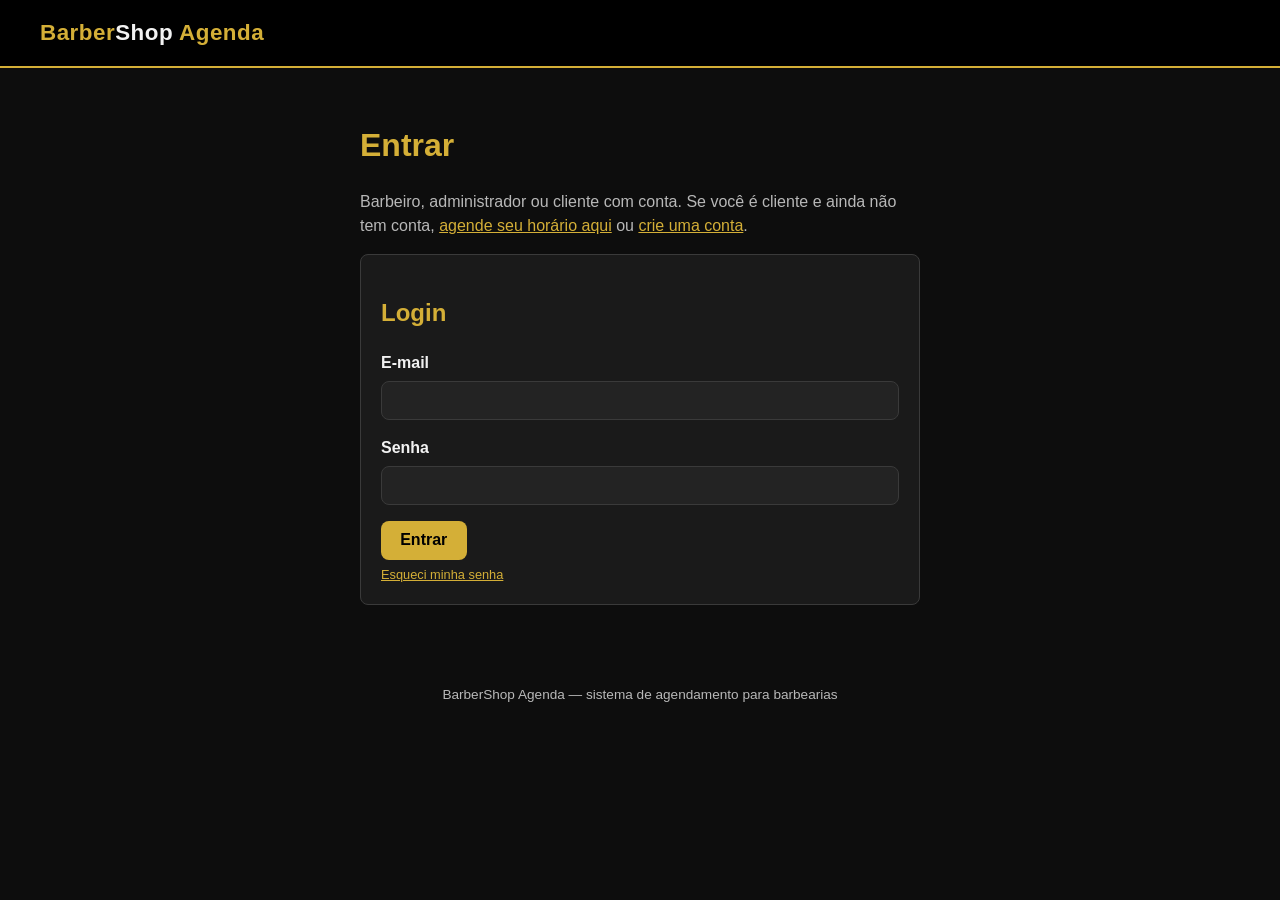
<file: frontend/index.html>
<!DOCTYPE html>
<html lang="pt-BR">
<head>
  <meta charset="UTF-8" />
  <meta name="viewport" content="width=device-width, initial-scale=1.0" />
  <title>BarberShop Agenda — Dashboard</title>
  <link rel="stylesheet" href="css/style.css" />
</head>
<body>
  <a href="#conteudo-principal" class="pular-para-conteudo">Pular para o conteúdo principal</a>

  <header class="cabecalho">
    <a href="index.html" class="logo" aria-label="BarberShop Agenda, página inicial">Barber<span>Shop</span> Agenda</a>
    <nav class="navegacao" aria-label="Navegação principal">
      <a href="index.html" aria-current="page">Dashboard</a>
      <a href="agendamentos.html">Agendamentos</a>
      <a href="clientes.html">Clientes</a>
      <a href="barbeiros.html">Barbeiros</a>
      <a href="servicos.html">Serviços</a>
    </nav>
  </header>

  <main id="conteudo-principal">
    <h1>Resumo do dia</h1>
    <div id="feedback" class="feedback" role="status" aria-live="polite"></div>

    <section class="grade-resumo" aria-label="Indicadores do dia">
      <div class="cartao-metrica">
        <div class="valor" id="valor-total">–</div>
        <div class="rotulo">Total de agendamentos</div>
      </div>
      <div class="cartao-metrica">
        <div class="valor" id="valor-pendentes">–</div>
        <div class="rotulo">Pendentes</div>
      </div>
      <div class="cartao-metrica">
        <div class="valor" id="valor-confirmados">–</div>
        <div class="rotulo">Confirmados</div>
      </div>
      <div class="cartao-metrica">
        <div class="valor" id="valor-concluidos">–</div>
        <div class="rotulo">Concluídos</div>
      </div>
      <div class="cartao-metrica">
        <div class="valor" id="valor-cancelados">–</div>
        <div class="rotulo">Cancelados</div>
      </div>
      <div class="cartao-metrica">
        <div class="valor" id="valor-receita">–</div>
        <div class="rotulo">Receita prevista</div>
      </div>
    </section>

    <section class="cartao" aria-labelledby="titulo-agenda-hoje">
      <h2 id="titulo-agenda-hoje">Agenda de hoje</h2>
      <div id="lista-agenda-hoje" class="tabela-wrapper">
        <p class="carregando">Carregando agenda...</p>
      </div>
    </section>
  </main>

  <footer class="rodape">BarberShop Agenda &mdash; sistema de agendamento para barbearias</footer>

  <script src="js/config.js"></script>
  <script src="js/api.js"></script>
  <script src="js/auth.js"></script>
  <script src="js/dashboard.js"></script>
</body>
</html>
</file>
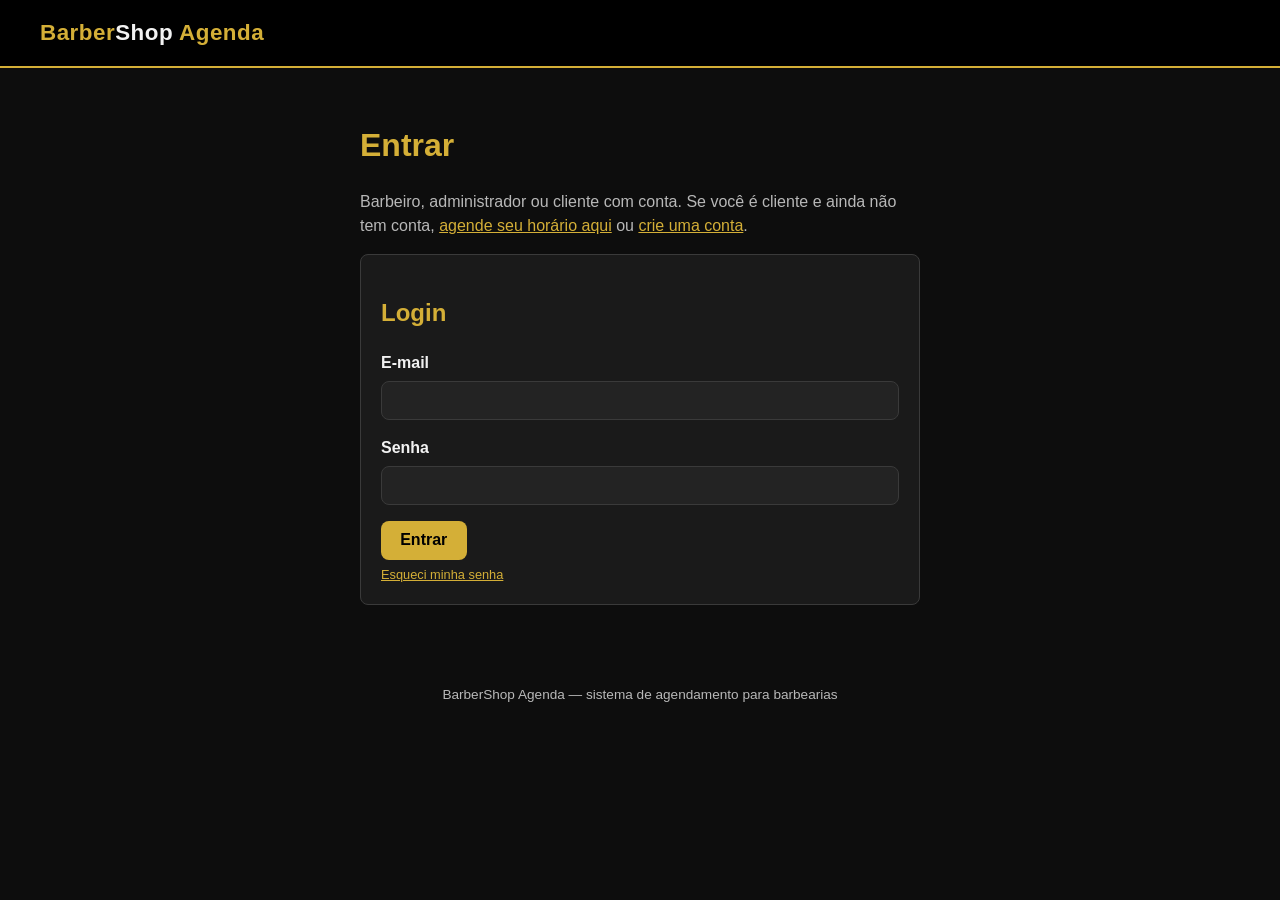
<file: frontend/agendamentos.html>
<!DOCTYPE html>
<html lang="pt-BR">
<head>
  <meta charset="UTF-8" />
  <meta name="viewport" content="width=device-width, initial-scale=1.0" />
  <title>BarberShop Agenda — Agendamentos</title>
  <link rel="stylesheet" href="css/style.css" />
</head>
<body>
  <a href="#conteudo-principal" class="pular-para-conteudo">Pular para o conteúdo principal</a>

  <header class="cabecalho">
    <a href="index.html" class="logo" aria-label="BarberShop Agenda, página inicial">Barber<span>Shop</span> Agenda</a>
    <nav class="navegacao" aria-label="Navegação principal">
      <a href="index.html">Dashboard</a>
      <a href="agendamentos.html" aria-current="page">Agendamentos</a>
      <a href="clientes.html">Clientes</a>
      <a href="barbeiros.html">Barbeiros</a>
      <a href="servicos.html">Serviços</a>
    </nav>
  </header>

  <main id="conteudo-principal">
    <h1>Agendamentos</h1>
    <div id="feedback" class="feedback" role="status" aria-live="polite"></div>

    <section class="grade-resumo" aria-label="Resumo da agenda filtrada">
      <div class="cartao-metrica">
        <div class="valor" id="resumo-total">–</div>
        <div class="rotulo">Total</div>
      </div>
      <div class="cartao-metrica">
        <div class="valor" id="resumo-pendentes">–</div>
        <div class="rotulo">Pendentes</div>
      </div>
      <div class="cartao-metrica">
        <div class="valor" id="resumo-confirmados">–</div>
        <div class="rotulo">Confirmados</div>
      </div>
      <div class="cartao-metrica">
        <div class="valor" id="resumo-concluidos">–</div>
        <div class="rotulo">Concluídos</div>
      </div>
      <div class="cartao-metrica">
        <div class="valor" id="resumo-cancelados">–</div>
        <div class="rotulo">Cancelados</div>
      </div>
    </section>

    <section class="cartao" id="secao-novo-agendamento" aria-labelledby="titulo-novo-agendamento">
      <h2 id="titulo-novo-agendamento">Novo agendamento</h2>
      <form id="form-agendamento" novalidate>
        <div class="linha-formulario">
          <div class="campo">
            <label for="agendamento-cliente">Cliente</label>
            <select id="agendamento-cliente" name="clienteId" required aria-required="true">
              <option value="">Selecione um cliente</option>
            </select>
            <button type="button" id="botao-novo-cliente" class="botao-link">+ Novo cliente</button>
          </div>
          <div class="campo">
            <label for="agendamento-barbeiro">Barbeiro</label>
            <select id="agendamento-barbeiro" name="barbeiroId" required aria-required="true">
              <option value="">Selecione um barbeiro</option>
            </select>
          </div>
          <div class="campo">
            <label for="agendamento-servico">Serviço</label>
            <select id="agendamento-servico" name="servicoId" required aria-required="true">
              <option value="">Selecione um serviço</option>
            </select>
          </div>
        </div>
        <div class="linha-formulario" id="secao-cliente-novo" hidden>
          <div class="campo">
            <label for="cliente-novo-nome">Nome do cliente novo</label>
            <input type="text" id="cliente-novo-nome" name="clienteNovoNome" maxlength="150" />
          </div>
          <div class="campo">
            <label for="cliente-novo-telefone">Telefone</label>
            <input type="tel" id="cliente-novo-telefone" name="clienteNovoTelefone" maxlength="20" placeholder="(11) 99999-0000" />
          </div>
          <div class="campo">
            <label for="cliente-novo-email">E-mail (opcional)</label>
            <input type="email" id="cliente-novo-email" name="clienteNovoEmail" />
          </div>
        </div>
        <div class="linha-formulario">
          <div class="campo">
            <label for="agendamento-data">Data</label>
            <input type="date" id="agendamento-data" name="data" required aria-required="true" />
          </div>
          <div class="campo">
            <label for="agendamento-hora">Horário</label>
            <input type="time" id="agendamento-hora" name="hora" required aria-required="true" />
          </div>
        </div>
        <div class="campo">
          <label for="agendamento-observacao">Observação (opcional)</label>
          <textarea id="agendamento-observacao" name="observacao" rows="2" maxlength="500"></textarea>
        </div>
        <div class="acoes-tabela">
          <button type="submit" class="botao-primario">Criar agendamento</button>
        </div>
      </form>
    </section>

    <section class="cartao" aria-labelledby="titulo-filtro-agenda">
      <h2 id="titulo-filtro-agenda">Visualizar agenda</h2>
      <form id="form-filtro" novalidate>
        <div class="linha-formulario">
          <div class="campo">
            <label for="filtro-barbeiro">Filtrar por barbeiro</label>
            <select id="filtro-barbeiro" name="barbeiroId">
              <option value="">Todos os barbeiros</option>
            </select>
          </div>
          <div class="campo">
            <label for="filtro-data">Filtrar por data</label>
            <input type="date" id="filtro-data" name="data" />
          </div>
        </div>
        <div class="acoes-tabela">
          <button type="submit" class="botao-primario">Filtrar</button>
          <button type="button" id="botao-filtro-hoje" class="botao-secundario">Hoje</button>
          <button type="button" id="botao-limpar-filtro" class="botao-secundario">Ver todos</button>
        </div>
      </form>
    </section>

    <section class="cartao" aria-labelledby="titulo-lista-agendamentos">
      <h2 id="titulo-lista-agendamentos">Agendamentos</h2>
      <div id="lista-agendamentos" class="tabela-wrapper">
        <p class="carregando">Carregando agendamentos...</p>
      </div>
    </section>
  </main>

  <footer class="rodape">BarberShop Agenda &mdash; sistema de agendamento para barbearias</footer>

  <script src="js/config.js"></script>
  <script src="js/api.js"></script>
  <script src="js/auth.js"></script>
  <script src="js/agendamentos.js"></script>
</body>
</html>
</file>
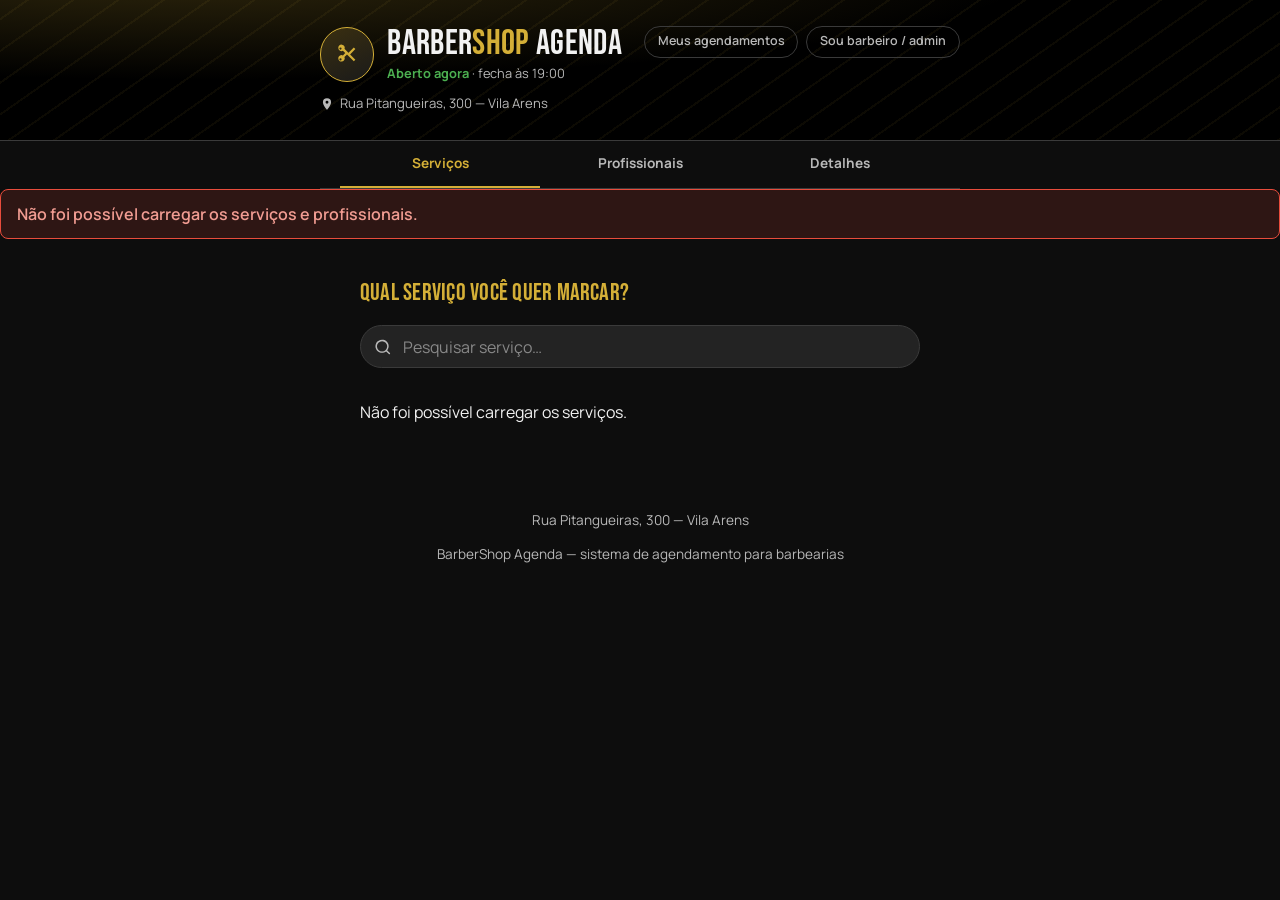
<file: frontend/agendar.html>
<!DOCTYPE html>
<html lang="pt-BR">
<head>
  <meta charset="UTF-8" />
  <meta name="viewport" content="width=device-width, initial-scale=1.0, viewport-fit=cover" />
  <meta name="theme-color" content="#0d0d0d" />
  <title>BarberShop Agenda — Agendar horário</title>
  <link rel="preconnect" href="https://fonts.googleapis.com" />
  <link rel="preconnect" href="https://fonts.gstatic.com" crossorigin />
  <link href="https://fonts.googleapis.com/css2?family=Bebas+Neue&family=Manrope:wght@400;500;600;700;800&display=swap" rel="stylesheet" />
  <link rel="stylesheet" href="css/style.css" />
  <link rel="stylesheet" href="css/agendar.css" />
</head>
<body class="pagina-agendar">
  <a href="#conteudo-principal" class="pular-para-conteudo">Pular para o conteúdo principal</a>

  <header class="topo-agendar">
    <div class="topo-agendar-faixa" aria-hidden="true"></div>
    <div class="topo-agendar-conteudo">
      <div class="topo-identidade">
        <span class="topo-logo" aria-hidden="true">
          <svg viewBox="0 0 24 24" width="26" height="26"><path fill="currentColor" d="M9.64 7.64a3 3 0 1 0-1.41 1.41l2.13 2.13-2.13 2.13a3 3 0 1 0 1.41 1.41L12 12.36l6.29 6.29 1.42-1.42-10.07-10.06ZM6 8a1 1 0 1 1 1-1 1 1 0 0 1-1 1Zm0 10a1 1 0 1 1 1-1 1 1 0 0 1-1 1Zm7.41-7.05 4.88-4.88 1.42 1.42-4.88 4.87Z"/></svg>
        </span>
        <div class="topo-identidade-texto">
          <h1 class="topo-agendar-titulo">Barber<span>Shop</span> Agenda</h1>
          <p class="topo-status" id="topo-status">Agendamento online</p>
        </div>
      </div>

      <a class="topo-endereco" id="topo-endereco" href="#" target="_blank" rel="noopener">
        <svg viewBox="0 0 24 24" aria-hidden="true" width="14" height="14"><path fill="currentColor" d="M12 2a7 7 0 0 0-7 7c0 5.25 7 13 7 13s7-7.75 7-13a7 7 0 0 0-7-7Zm0 9.5A2.5 2.5 0 1 1 14.5 9 2.5 2.5 0 0 1 12 11.5Z"/></svg>
        <span id="topo-endereco-texto">Rua Pitangueiras, 300 — Vila Arens</span>
      </a>

      <div class="topo-agendar-links">
        <a href="meus-agendamentos.html" class="topo-agendar-login">Meus agendamentos</a>
        <a href="login.html" class="topo-agendar-login">Sou barbeiro / admin</a>
      </div>
    </div>
  </header>

  <nav class="abas" id="abas" aria-label="Seções da barbearia">
    <button type="button" class="aba aba-ativa" data-painel="servicos" aria-current="true">Serviços</button>
    <button type="button" class="aba" data-painel="profissionais">Profissionais</button>
    <button type="button" class="aba" data-painel="detalhes">Detalhes</button>
  </nav>

  <div id="feedback" class="feedback feedback-flutuante" role="status" aria-live="polite"></div>

  <main id="conteudo-principal">
    <ol class="indicador-etapas" id="indicador-etapas" aria-label="Etapas do agendamento" hidden>
      <li data-etapa="1"><span class="etapa-numero">1</span><span class="etapa-rotulo">Serviço</span></li>
      <li data-etapa="2"><span class="etapa-numero">2</span><span class="etapa-rotulo">Horário</span></li>
      <li data-etapa="3"><span class="etapa-numero">3</span><span class="etapa-rotulo">Confirmar</span></li>
    </ol>

    <!-- ABA: SERVIÇOS (etapa 1) -->
    <section class="secao-agendar painel" id="painel-servicos" aria-labelledby="titulo-servicos">
      <div class="aviso-profissional" id="aviso-profissional" hidden></div>

      <h2 id="titulo-servicos">Qual serviço você quer marcar?</h2>

      <div class="campo-busca">
        <svg aria-hidden="true" viewBox="0 0 24 24" class="icone-busca"><path fill="currentColor" d="M21.71 20.29 18 16.61A9 9 0 1 0 16.61 18l3.68 3.68a1 1 0 0 0 1.42-1.39ZM11 18a7 7 0 1 1 7-7 7 7 0 0 1-7 7Z"/></svg>
        <label for="busca-servico" class="sr-only">Pesquisar serviço</label>
        <input type="search" id="busca-servico" placeholder="Pesquisar serviço…" autocomplete="off" />
      </div>

      <div id="lista-servicos" class="lista-servicos">
        <p class="carregando">Carregando serviços…</p>
      </div>
    </section>

    <!-- ABA: PROFISSIONAIS -->
    <section class="secao-agendar painel" id="painel-profissionais" aria-labelledby="titulo-profissionais" hidden>
      <h2 id="titulo-profissionais">Nossos profissionais</h2>
      <div id="lista-profissionais" class="lista-profissionais">
        <p class="carregando">Carregando profissionais…</p>
      </div>
    </section>

    <!-- ABA: DETALHES -->
    <section class="secao-agendar painel" id="painel-detalhes" aria-labelledby="titulo-detalhes" hidden>
      <h2 id="titulo-detalhes">A barbearia</h2>

      <div class="cartao-detalhe">
        <h3 class="cartao-detalhe-titulo">Endereço</h3>
        <p class="cartao-detalhe-texto" id="detalhe-endereco">Rua Pitangueiras, 300 — Vila Arens</p>
        <a class="botao-secundario botao-bloco" id="detalhe-mapa" href="#" target="_blank" rel="noopener">Abrir no mapa</a>
      </div>

      <div class="cartao-detalhe">
        <h3 class="cartao-detalhe-titulo">Horário de funcionamento</h3>
        <ul class="lista-horario-funcionamento" id="lista-horario-funcionamento"></ul>
      </div>

      <div class="cartao-detalhe">
        <h3 class="cartao-detalhe-titulo">Como funciona</h3>
        <ol class="lista-como-funciona">
          <li>Escolha o serviço e o profissional.</li>
          <li>Selecione o dia e o horário livre na agenda dele.</li>
          <li>Confirme com seu nome, telefone e e-mail — sem precisar criar conta.</li>
          <li>Você recebe um código por e-mail pra consultar ou apresentar na barbearia.</li>
        </ol>
      </div>
    </section>

    <!-- ETAPA 2: data, profissional e horário -->
    <section class="secao-agendar" id="etapa-horario" aria-labelledby="titulo-horario" hidden>
      <div class="resumo-servico-escolhido" id="resumo-servico-escolhido"></div>

      <h2 id="titulo-horario">Quando você quer vir?</h2>

      <div class="tira-datas" id="tira-datas" role="group" aria-label="Escolha a data"></div>

      <h3 class="subtitulo-secao">Selecione o profissional</h3>
      <div class="tira-profissionais" id="tira-profissionais" role="group" aria-label="Escolha o profissional"></div>

      <div id="bloco-horarios" class="bloco-horarios" aria-live="polite">
        <p class="dica-horarios">Escolha um profissional para ver os horários disponíveis.</p>
      </div>
    </section>

    <!-- ETAPA 3: sucesso -->
    <section class="secao-agendar" id="etapa-sucesso" aria-labelledby="titulo-sucesso" hidden>
      <div class="banner-sucesso" role="status">
        <span class="banner-sucesso-icone" aria-hidden="true">✓</span>
        <h2 id="titulo-sucesso">Agendamento confirmado!</h2>
      </div>

      <div class="cartao-reserva" id="cartao-reserva"></div>

      <div class="cartao-codigo">
        <p class="rotulo-codigo">Seu código de confirmação</p>
        <p class="codigo-confirmacao" id="codigo-confirmacao"></p>
        <p class="texto-suave texto-ajuda">Guarde esse código — ele serve para consultar seu agendamento depois, junto com o seu telefone.</p>
      </div>

      <div class="acoes-sucesso">
        <a class="linha-acao" id="acao-calendario" href="#" target="_blank" rel="noopener">
          <span>📅 Adicionar à minha agenda</span>
          <span aria-hidden="true">›</span>
        </a>
        <a class="linha-acao" id="acao-mapa" href="#" target="_blank" rel="noopener">
          <span>📍 Como chegar</span>
          <span aria-hidden="true">›</span>
        </a>
        <a class="linha-acao" href="meus-agendamentos.html">
          <span>🗓 Ver meus agendamentos</span>
          <span aria-hidden="true">›</span>
        </a>
      </div>

      <button type="button" id="botao-novo-agendamento" class="botao-primario botao-bloco">Agendar outro horário</button>
    </section>
  </main>

  <footer class="rodape">
    <p id="rodape-endereco">Rua Pitangueiras, 300 — Vila Arens</p>
    <p>BarberShop Agenda &mdash; sistema de agendamento para barbearias</p>
  </footer>

  <!-- Bottom sheet de confirmação -->
  <div class="sheet-fundo" id="sheet-fundo" hidden></div>
  <div class="sheet-confirmacao" id="sheet-confirmacao" role="dialog" aria-modal="true" aria-labelledby="titulo-sheet" hidden>
    <div class="sheet-alca" aria-hidden="true"></div>
    <div class="sheet-cabecalho">
      <div>
        <p class="sheet-marca">Barber<span>Shop</span> Agenda</p>
        <h2 id="titulo-sheet" class="sheet-data"></h2>
      </div>
      <button type="button" class="sheet-fechar" id="sheet-fechar" aria-label="Fechar">✕</button>
    </div>

    <div class="sheet-resumo" id="sheet-resumo"></div>

    <label class="sheet-toggle">
      <span>Não quero conversar durante o atendimento</span>
      <input type="checkbox" id="toggle-silencio" />
      <span class="sheet-toggle-visual" aria-hidden="true"></span>
    </label>

    <form id="form-confirmacao" novalidate>
      <div class="campo">
        <label for="cliente-nome">Nome completo</label>
        <input type="text" id="cliente-nome" required aria-required="true" maxlength="150" autocomplete="name" placeholder="Seu nome" />
      </div>
      <div class="linha-formulario">
        <div class="campo">
          <label for="cliente-telefone">Telefone</label>
          <input type="tel" id="cliente-telefone" required aria-required="true" maxlength="20" placeholder="(11) 99999-0000" autocomplete="tel" />
        </div>
        <div class="campo">
          <label for="cliente-email">E-mail</label>
          <input type="email" id="cliente-email" required aria-required="true" maxlength="150" autocomplete="email" placeholder="seu@email.com" />
        </div>
      </div>
      <details class="campo-observacao">
        <summary>Alguma observação? (opcional)</summary>
        <label for="agendamento-observacao" class="sr-only">Observação</label>
        <textarea id="agendamento-observacao" rows="2" maxlength="500" placeholder="Ex: não precisa lavar, etc."></textarea>
      </details>
      <div class="sheet-acoes">
        <button type="submit" class="botao-primario botao-grande">Confirmar agendamento</button>
        <button type="button" class="botao-texto" id="sheet-cancelar">Cancelar</button>
      </div>
    </form>
  </div>

  <script src="js/config.js"></script>
  <script src="js/api.js"></script>
  <script src="js/agendar.js"></script>
</body>
</html>
</file>
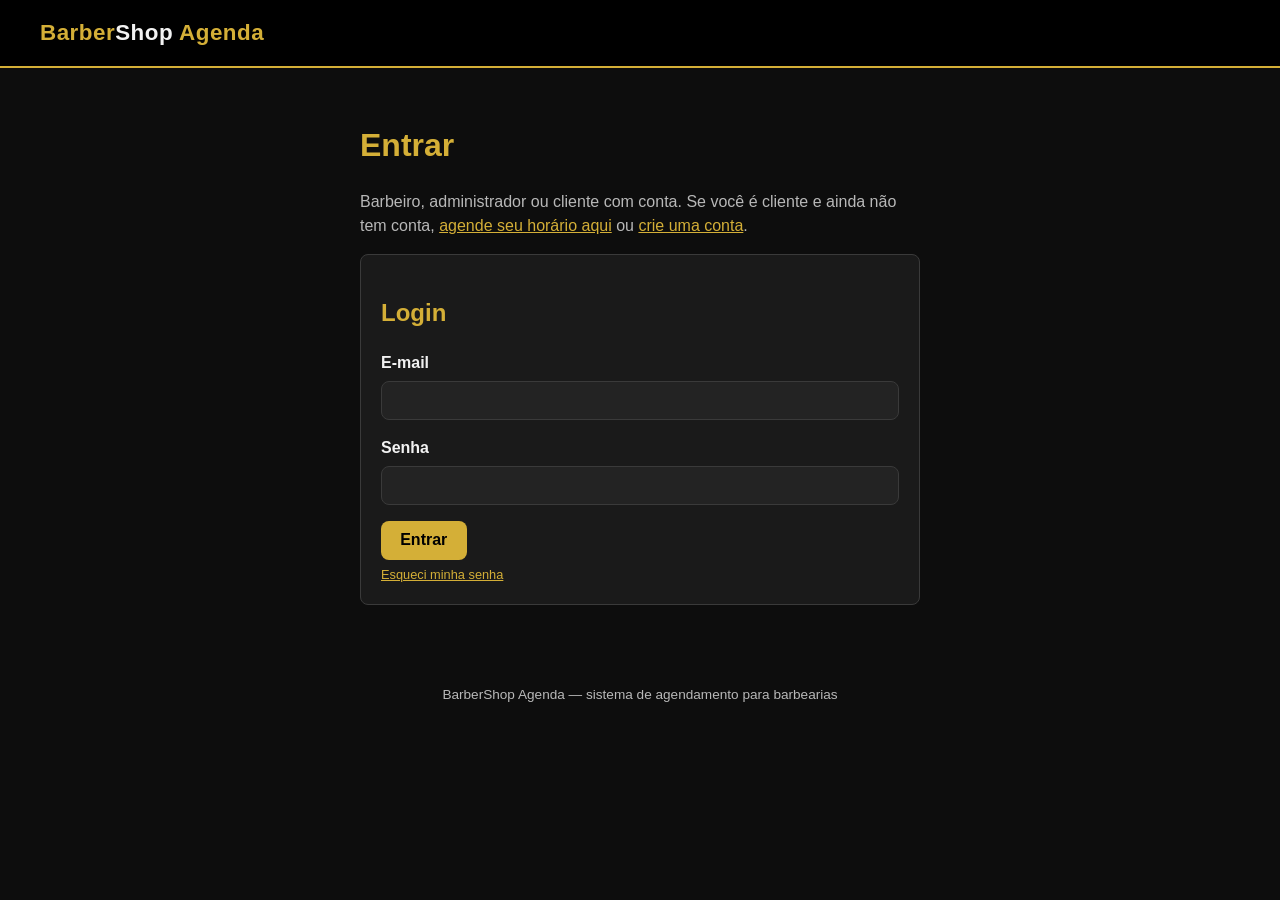
<file: frontend/barbeiros.html>
<!DOCTYPE html>
<html lang="pt-BR">
<head>
  <meta charset="UTF-8" />
  <meta name="viewport" content="width=device-width, initial-scale=1.0" />
  <title>BarberShop Agenda — Barbeiros</title>
  <link rel="stylesheet" href="css/style.css" />
</head>
<body>
  <a href="#conteudo-principal" class="pular-para-conteudo">Pular para o conteúdo principal</a>

  <header class="cabecalho">
    <a href="index.html" class="logo" aria-label="BarberShop Agenda, página inicial">Barber<span>Shop</span> Agenda</a>
    <nav class="navegacao" aria-label="Navegação principal">
      <a href="index.html">Dashboard</a>
      <a href="agendamentos.html">Agendamentos</a>
      <a href="clientes.html">Clientes</a>
      <a href="barbeiros.html" aria-current="page">Barbeiros</a>
      <a href="servicos.html">Serviços</a>
    </nav>
  </header>

  <main id="conteudo-principal">
    <h1>Barbeiros</h1>
    <div id="feedback" class="feedback" role="status" aria-live="polite"></div>

    <section class="cartao" aria-labelledby="titulo-novo-barbeiro">
      <h2 id="titulo-novo-barbeiro">Cadastrar barbeiro</h2>
      <form id="form-barbeiro" novalidate>
        <input type="hidden" id="barbeiro-id" value="" />
        <div class="linha-formulario">
          <div class="campo">
            <label for="barbeiro-nome">Nome</label>
            <input type="text" id="barbeiro-nome" name="nome" required aria-required="true" maxlength="150" />
          </div>
          <div class="campo">
            <label for="barbeiro-especialidade">Especialidade</label>
            <input type="text" id="barbeiro-especialidade" name="especialidade" maxlength="300" />
          </div>
          <div class="campo">
            <label for="barbeiro-ativo">Situação da agenda</label>
            <select id="barbeiro-ativo" name="ativo">
              <option value="true">Ativa</option>
              <option value="false">Inativa</option>
            </select>
            <p class="texto-suave texto-ajuda">Controla se ele aparece pra clientes agendarem. Não afeta o login — isso é separado, na tabela abaixo.</p>
          </div>
        </div>
        <div class="linha-formulario">
          <div class="campo">
            <label for="barbeiro-manha-inicio">Manhã — início</label>
            <input type="time" id="barbeiro-manha-inicio" name="horarioInicioManha" value="09:00" />
          </div>
          <div class="campo">
            <label for="barbeiro-manha-fim">Manhã — fim</label>
            <input type="time" id="barbeiro-manha-fim" name="horarioFimManha" value="12:00" />
          </div>
          <div class="campo">
            <label for="barbeiro-tarde-inicio">Tarde — início</label>
            <input type="time" id="barbeiro-tarde-inicio" name="horarioInicioTarde" value="13:00" />
          </div>
          <div class="campo">
            <label for="barbeiro-tarde-fim">Tarde — fim</label>
            <input type="time" id="barbeiro-tarde-fim" name="horarioFimTarde" value="19:00" />
          </div>
        </div>
        <div class="campo">
          <span>Dias de trabalho</span>
          <div class="grade-dias-trabalho" role="group" aria-label="Dias de trabalho">
            <label><input type="checkbox" class="dia-trabalho" value="1" checked /> Seg</label>
            <label><input type="checkbox" class="dia-trabalho" value="2" checked /> Ter</label>
            <label><input type="checkbox" class="dia-trabalho" value="4" checked /> Qua</label>
            <label><input type="checkbox" class="dia-trabalho" value="8" checked /> Qui</label>
            <label><input type="checkbox" class="dia-trabalho" value="16" checked /> Sex</label>
            <label><input type="checkbox" class="dia-trabalho" value="32" checked /> Sáb</label>
            <label><input type="checkbox" class="dia-trabalho" value="64" /> Dom</label>
          </div>
          <p class="texto-suave texto-ajuda">Deixe manhã ou tarde em branco se ele não atende nesse período. Pode editar depois a qualquer momento.</p>
        </div>
        <div class="linha-formulario">
          <div class="campo">
            <label for="barbeiro-ferias-inicio">Férias/ausência — início (opcional)</label>
            <input type="date" id="barbeiro-ferias-inicio" name="feriasInicio" />
          </div>
          <div class="campo">
            <label for="barbeiro-ferias-fim">Férias/ausência — fim (opcional)</label>
            <input type="date" id="barbeiro-ferias-fim" name="feriasFim" />
            <p class="texto-suave texto-ajuda">Sem horário disponível só nesse período — antes e depois volta ao normal sozinho.</p>
          </div>
          <div class="campo">
            <label for="barbeiro-sabado-fim">Fecha mais cedo aos sábados (opcional)</label>
            <input type="time" id="barbeiro-sabado-fim" name="sabadoHorarioFim" />
            <p class="texto-suave texto-ajuda">Deixe em branco se o sábado segue o mesmo horário dos outros dias.</p>
          </div>
        </div>
        <div class="linha-formulario" id="linha-conta-acesso">
          <div class="campo">
            <label for="barbeiro-email">E-mail de login</label>
            <input type="email" id="barbeiro-email" name="email" maxlength="150" autocomplete="off" />
          </div>
          <div class="campo">
            <label for="barbeiro-senha">Senha</label>
            <input type="password" id="barbeiro-senha" name="senha" minlength="8" autocomplete="new-password" />
            <p class="texto-suave texto-ajuda">Defina a senha inicial — o barbeiro pode trocar depois de entrar.</p>
          </div>
        </div>
        <div class="acoes-tabela">
          <button type="submit" class="botao-primario">Salvar barbeiro</button>
          <button type="button" id="botao-cancelar-edicao" class="botao-secundario" hidden>Cancelar edição</button>
        </div>
      </form>
    </section>

    <section class="cartao" aria-labelledby="titulo-lista-barbeiros">
      <h2 id="titulo-lista-barbeiros">Barbeiros cadastrados</h2>
      <div id="lista-barbeiros" class="tabela-wrapper">
        <p class="carregando">Carregando barbeiros...</p>
      </div>
    </section>
  </main>

  <footer class="rodape">BarberShop Agenda &mdash; sistema de agendamento para barbearias</footer>

  <script src="js/config.js"></script>
  <script src="js/api.js"></script>
  <script src="js/auth.js"></script>
  <script src="js/barbeiros.js"></script>
</body>
</html>
</file>
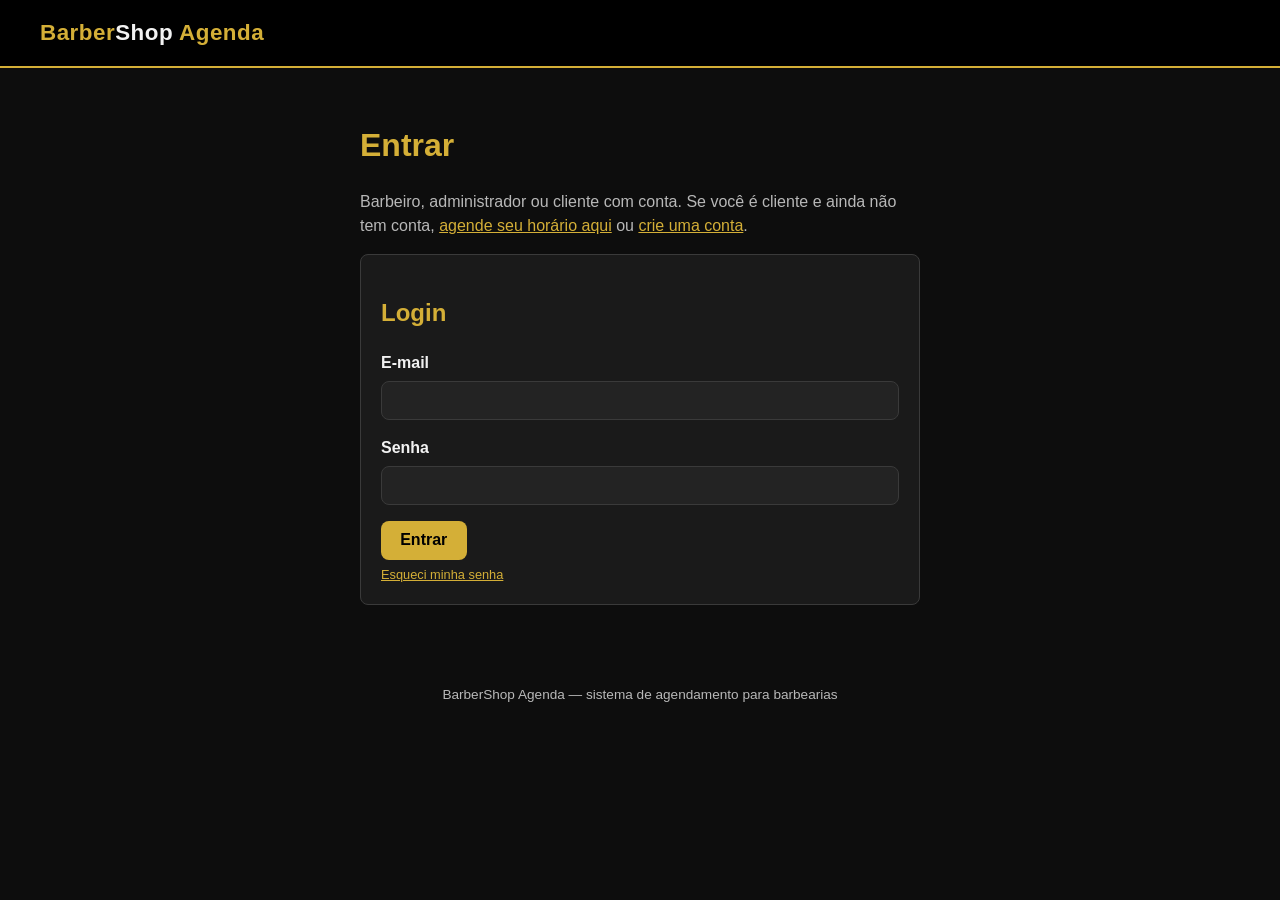
<file: frontend/clientes.html>
<!DOCTYPE html>
<html lang="pt-BR">
<head>
  <meta charset="UTF-8" />
  <meta name="viewport" content="width=device-width, initial-scale=1.0" />
  <title>BarberShop Agenda — Clientes</title>
  <link rel="stylesheet" href="css/style.css" />
</head>
<body>
  <a href="#conteudo-principal" class="pular-para-conteudo">Pular para o conteúdo principal</a>

  <header class="cabecalho">
    <a href="index.html" class="logo" aria-label="BarberShop Agenda, página inicial">Barber<span>Shop</span> Agenda</a>
    <nav class="navegacao" aria-label="Navegação principal">
      <a href="index.html">Dashboard</a>
      <a href="agendamentos.html">Agendamentos</a>
      <a href="clientes.html" aria-current="page">Clientes</a>
      <a href="barbeiros.html">Barbeiros</a>
      <a href="servicos.html">Serviços</a>
    </nav>
  </header>

  <main id="conteudo-principal">
    <h1>Clientes</h1>
    <div id="feedback" class="feedback" role="status" aria-live="polite"></div>

    <section class="cartao" aria-labelledby="titulo-novo-cliente">
      <h2 id="titulo-novo-cliente">Cadastrar cliente</h2>
      <form id="form-cliente" novalidate>
        <input type="hidden" id="cliente-id" value="" />
        <div class="linha-formulario">
          <div class="campo">
            <label for="cliente-nome">Nome completo</label>
            <input type="text" id="cliente-nome" name="nome" required aria-required="true" maxlength="150" />
          </div>
          <div class="campo">
            <label for="cliente-telefone">Telefone</label>
            <input type="tel" id="cliente-telefone" name="telefone" required aria-required="true" maxlength="20" placeholder="(11) 99999-0000" />
          </div>
          <div class="campo">
            <label for="cliente-email">E-mail (opcional)</label>
            <input type="email" id="cliente-email" name="email" maxlength="150" />
          </div>
        </div>
        <div class="acoes-tabela">
          <button type="submit" class="botao-primario">Salvar cliente</button>
          <button type="button" id="botao-cancelar-edicao" class="botao-secundario" hidden>Cancelar edição</button>
        </div>
      </form>
    </section>

    <section class="cartao" aria-labelledby="titulo-lista-clientes">
      <h2 id="titulo-lista-clientes">Clientes cadastrados</h2>
      <div id="lista-clientes" class="tabela-wrapper">
        <p class="carregando">Carregando clientes...</p>
      </div>
    </section>
  </main>

  <footer class="rodape">BarberShop Agenda &mdash; sistema de agendamento para barbearias</footer>

  <script src="js/config.js"></script>
  <script src="js/api.js"></script>
  <script src="js/auth.js"></script>
  <script src="js/clientes.js"></script>
</body>
</html>
</file>
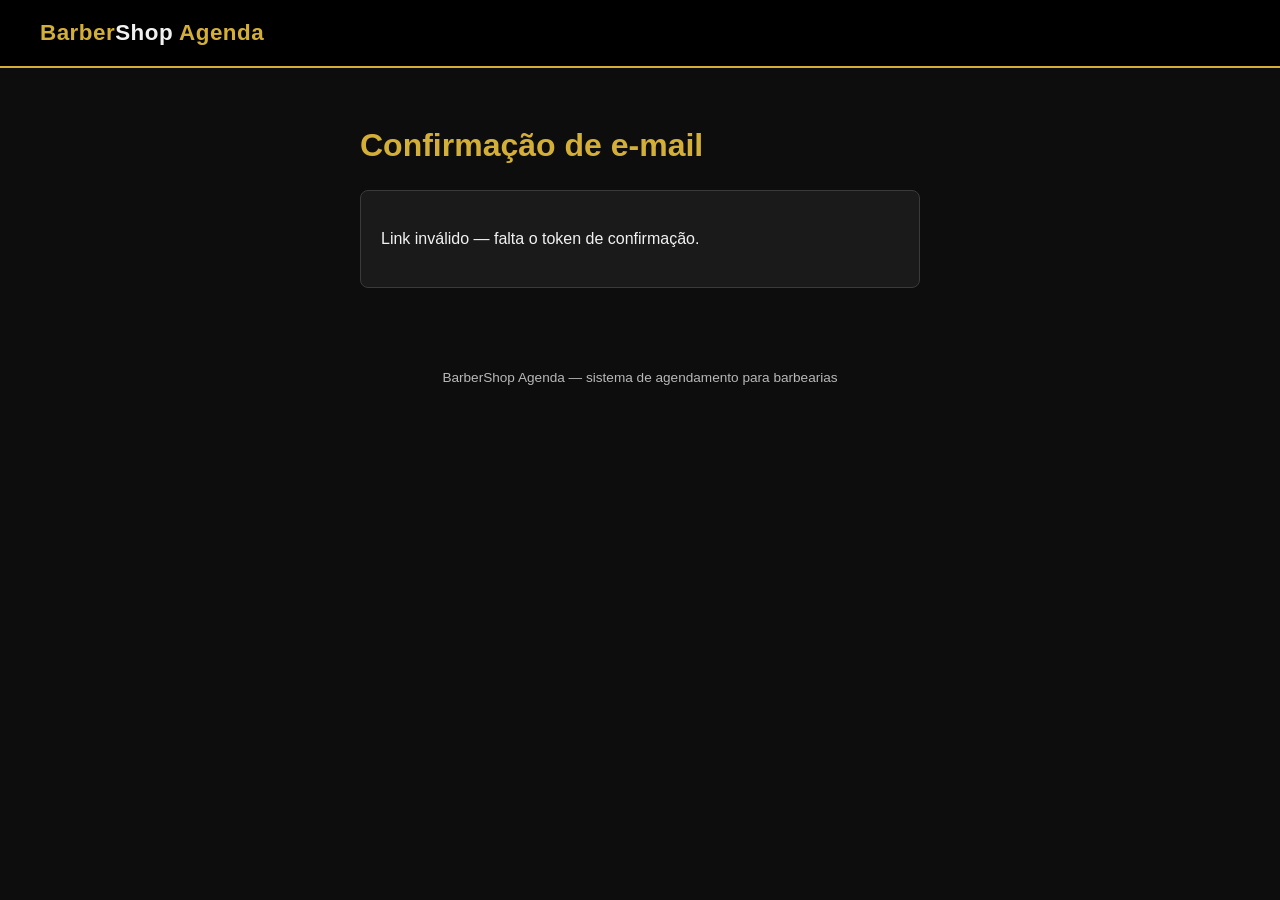
<file: frontend/confirmar-email.html>
<!DOCTYPE html>
<html lang="pt-BR">
<head>
  <meta charset="UTF-8" />
  <meta name="viewport" content="width=device-width, initial-scale=1.0" />
  <title>BarberShop Agenda — Confirmar e-mail</title>
  <link rel="stylesheet" href="css/style.css" />
</head>
<body>
  <a href="#conteudo-principal" class="pular-para-conteudo">Pular para o conteúdo principal</a>

  <header class="cabecalho">
    <a href="agendar.html" class="logo" aria-label="BarberShop Agenda, página inicial">Barber<span>Shop</span> Agenda</a>
  </header>

  <main id="conteudo-principal" class="main-estreita">
    <h1>Confirmação de e-mail</h1>

    <section class="cartao" aria-live="polite">
      <p id="mensagem-confirmacao">Confirmando seu e-mail...</p>
      <div class="acoes-tabela">
        <a href="login.html" id="link-login" class="botao-primario" hidden>Entrar</a>
      </div>
    </section>
  </main>

  <footer class="rodape">BarberShop Agenda &mdash; sistema de agendamento para barbearias</footer>

  <script src="js/config.js"></script>
  <script src="js/api.js"></script>
  <script src="js/confirmar-email.js"></script>
</body>
</html>
</file>
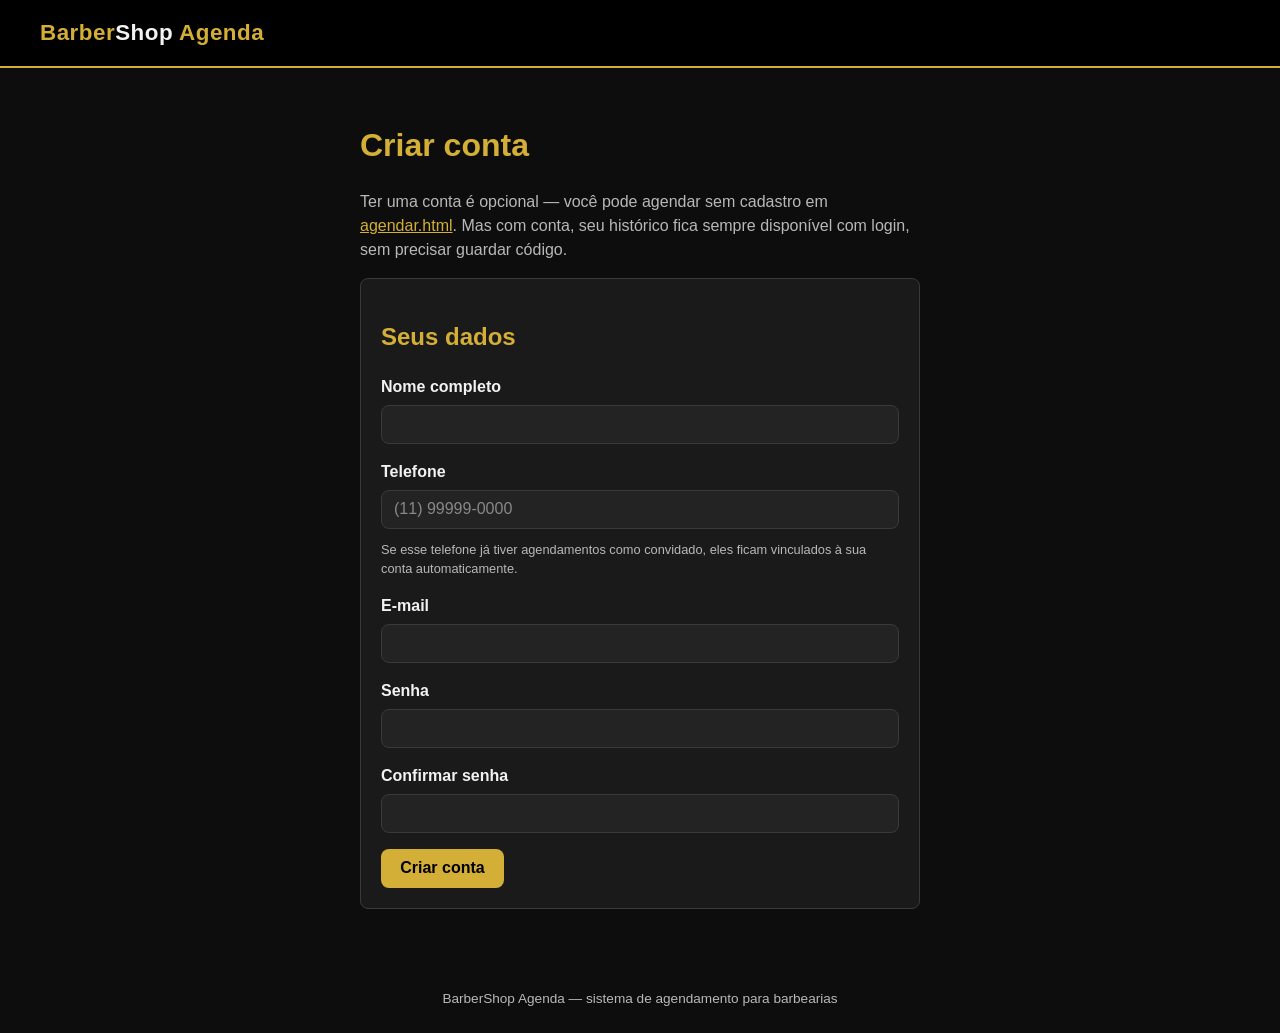
<file: frontend/criar-conta.html>
<!DOCTYPE html>
<html lang="pt-BR">
<head>
  <meta charset="UTF-8" />
  <meta name="viewport" content="width=device-width, initial-scale=1.0" />
  <title>BarberShop Agenda — Criar conta</title>
  <link rel="stylesheet" href="css/style.css" />
</head>
<body>
  <a href="#conteudo-principal" class="pular-para-conteudo">Pular para o conteúdo principal</a>

  <header class="cabecalho">
    <a href="agendar.html" class="logo" aria-label="BarberShop Agenda, página inicial">Barber<span>Shop</span> Agenda</a>
  </header>

  <main id="conteudo-principal" class="main-estreita">
    <h1>Criar conta</h1>
    <p class="texto-suave">Ter uma conta é opcional — você pode agendar sem cadastro em <a href="agendar.html">agendar.html</a>. Mas com conta, seu histórico fica sempre disponível com login, sem precisar guardar código.</p>
    <div id="feedback" class="feedback" role="status" aria-live="polite"></div>

    <section class="cartao" id="secao-formulario" aria-labelledby="titulo-cadastro">
      <h2 id="titulo-cadastro">Seus dados</h2>
      <form id="form-cadastro" novalidate>
        <div class="campo">
          <label for="cadastro-nome">Nome completo</label>
          <input type="text" id="cadastro-nome" required aria-required="true" maxlength="150" autocomplete="name" />
        </div>
        <div class="campo">
          <label for="cadastro-telefone">Telefone</label>
          <input type="tel" id="cadastro-telefone" required aria-required="true" maxlength="20" placeholder="(11) 99999-0000" autocomplete="tel" />
          <p class="texto-suave texto-ajuda">Se esse telefone já tiver agendamentos como convidado, eles ficam vinculados à sua conta automaticamente.</p>
        </div>
        <div class="campo">
          <label for="cadastro-email">E-mail</label>
          <input type="email" id="cadastro-email" required aria-required="true" maxlength="150" autocomplete="email" />
        </div>
        <div class="campo">
          <label for="cadastro-senha">Senha</label>
          <input type="password" id="cadastro-senha" required aria-required="true" minlength="8" autocomplete="new-password" />
        </div>
        <div class="campo">
          <label for="cadastro-confirmar-senha">Confirmar senha</label>
          <input type="password" id="cadastro-confirmar-senha" required aria-required="true" minlength="8" autocomplete="new-password" />
        </div>
        <div class="acoes-tabela">
          <button type="submit" class="botao-primario">Criar conta</button>
        </div>
      </form>
    </section>

    <section class="cartao" id="secao-sucesso" aria-labelledby="titulo-sucesso" hidden role="status">
      <h2 id="titulo-sucesso">Quase lá!</h2>
      <p>Enviamos um link de confirmação para o seu e-mail. Clique nele pra ativar sua conta e poder entrar.</p>
    </section>
  </main>

  <footer class="rodape">BarberShop Agenda &mdash; sistema de agendamento para barbearias</footer>

  <script src="js/config.js"></script>
  <script src="js/api.js"></script>
  <script src="js/criar-conta.js"></script>
</body>
</html>
</file>
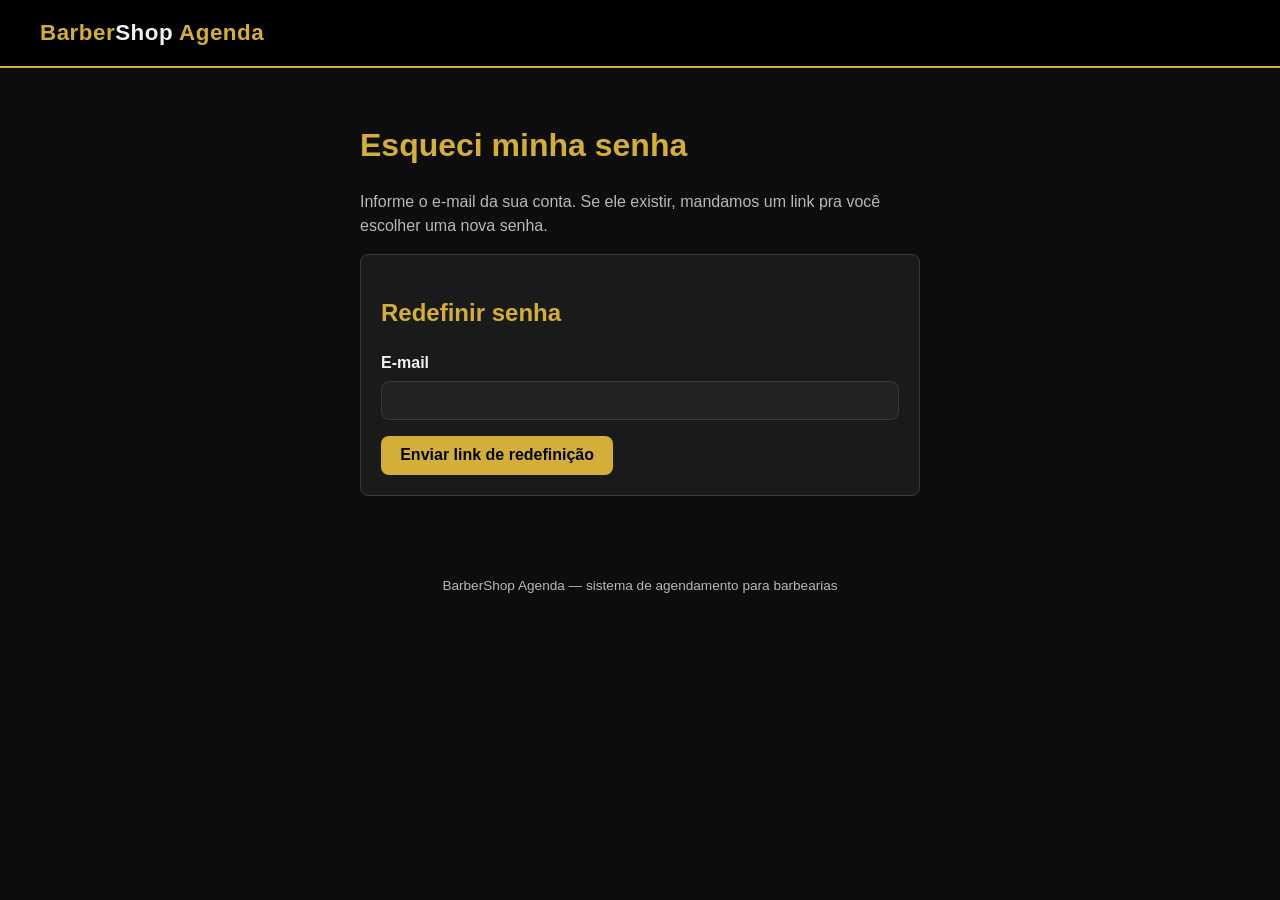
<file: frontend/esqueci-senha.html>
<!DOCTYPE html>
<html lang="pt-BR">
<head>
  <meta charset="UTF-8" />
  <meta name="viewport" content="width=device-width, initial-scale=1.0" />
  <title>BarberShop Agenda — Esqueci minha senha</title>
  <link rel="stylesheet" href="css/style.css" />
</head>
<body>
  <a href="#conteudo-principal" class="pular-para-conteudo">Pular para o conteúdo principal</a>

  <header class="cabecalho">
    <a href="agendar.html" class="logo" aria-label="BarberShop Agenda, página inicial">Barber<span>Shop</span> Agenda</a>
  </header>

  <main id="conteudo-principal" class="main-estreita">
    <h1>Esqueci minha senha</h1>
    <p class="texto-suave">Informe o e-mail da sua conta. Se ele existir, mandamos um link pra você escolher uma nova senha.</p>
    <div id="feedback" class="feedback" role="status" aria-live="polite"></div>

    <section class="cartao" aria-labelledby="titulo-esqueci">
      <h2 id="titulo-esqueci">Redefinir senha</h2>
      <form id="form-esqueci-senha" novalidate>
        <div class="campo">
          <label for="esqueci-email">E-mail</label>
          <input type="email" id="esqueci-email" required aria-required="true" autocomplete="email" />
        </div>
        <div class="acoes-tabela">
          <button type="submit" class="botao-primario">Enviar link de redefinição</button>
        </div>
      </form>
    </section>
  </main>

  <footer class="rodape">BarberShop Agenda &mdash; sistema de agendamento para barbearias</footer>

  <script src="js/config.js"></script>
  <script src="js/api.js"></script>
  <script src="js/esqueci-senha.js"></script>
</body>
</html>
</file>
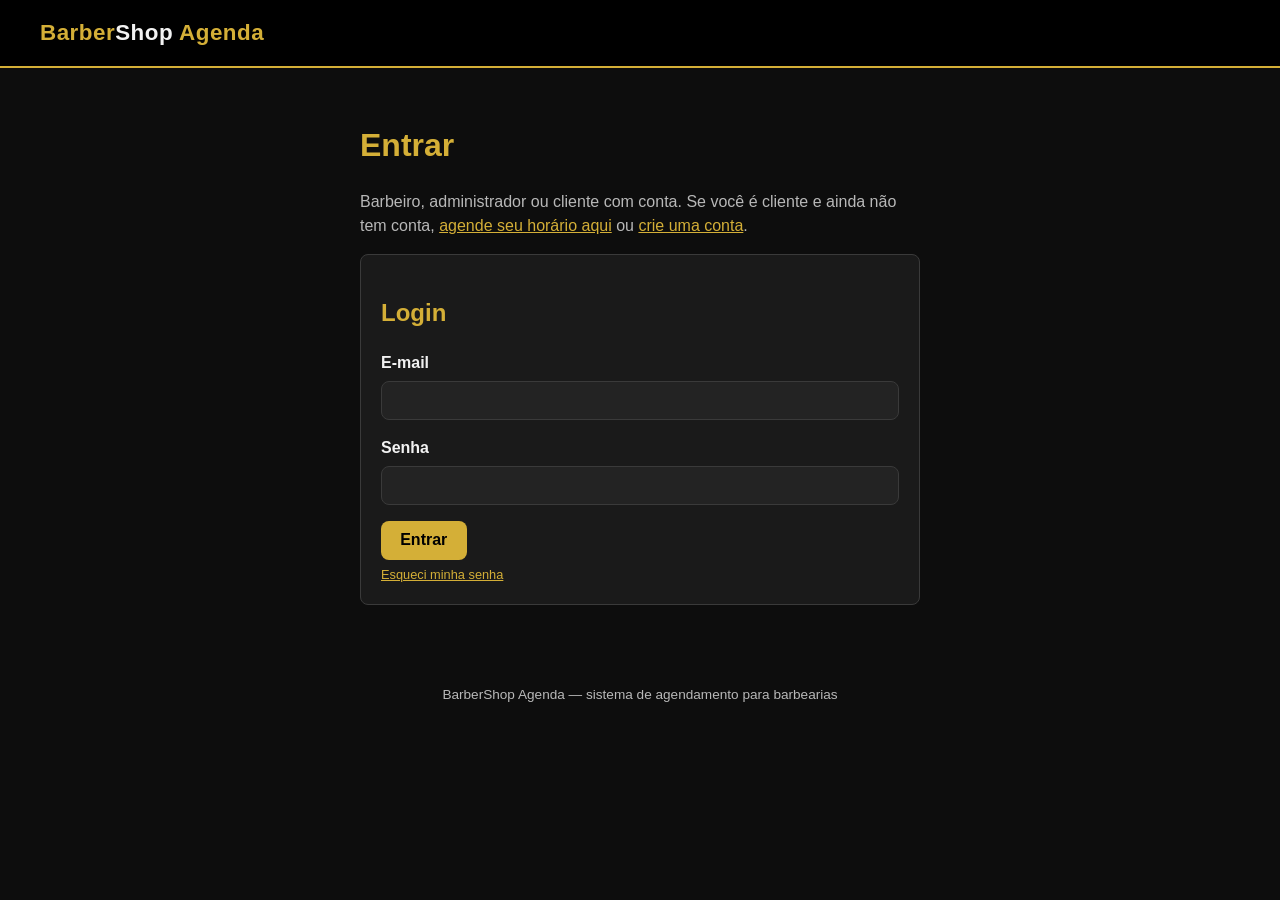
<file: frontend/login.html>
<!DOCTYPE html>
<html lang="pt-BR">
<head>
  <meta charset="UTF-8" />
  <meta name="viewport" content="width=device-width, initial-scale=1.0" />
  <title>BarberShop Agenda — Entrar</title>
  <link rel="stylesheet" href="css/style.css" />
</head>
<body>
  <a href="#conteudo-principal" class="pular-para-conteudo">Pular para o conteúdo principal</a>

  <header class="cabecalho">
    <a href="agendar.html" class="logo" aria-label="BarberShop Agenda, página inicial">Barber<span>Shop</span> Agenda</a>
  </header>

  <main id="conteudo-principal" class="main-estreita">
    <h1>Entrar</h1>
    <p class="texto-suave">Barbeiro, administrador ou cliente com conta. Se você é cliente e ainda não tem conta, <a href="agendar.html">agende seu horário aqui</a> ou <a href="criar-conta.html">crie uma conta</a>.</p>
    <div id="feedback" class="feedback" role="status" aria-live="polite"></div>

    <section class="cartao" aria-labelledby="titulo-login">
      <h2 id="titulo-login">Login</h2>
      <form id="form-login" novalidate>
        <div class="campo">
          <label for="login-email">E-mail</label>
          <input type="email" id="login-email" name="email" required aria-required="true" autocomplete="username" />
        </div>
        <div class="campo">
          <label for="login-senha">Senha</label>
          <input type="password" id="login-senha" name="senha" required aria-required="true" autocomplete="current-password" />
        </div>
        <div class="acoes-tabela">
          <button type="submit" class="botao-primario">Entrar</button>
        </div>
      </form>
      <p class="texto-suave texto-ajuda"><a href="esqueci-senha.html">Esqueci minha senha</a></p>
    </section>
  </main>

  <footer class="rodape">BarberShop Agenda &mdash; sistema de agendamento para barbearias</footer>

  <script src="js/config.js"></script>
  <script src="js/api.js"></script>
  <script src="js/auth.js"></script>
  <script src="js/login.js"></script>
</body>
</html>
</file>
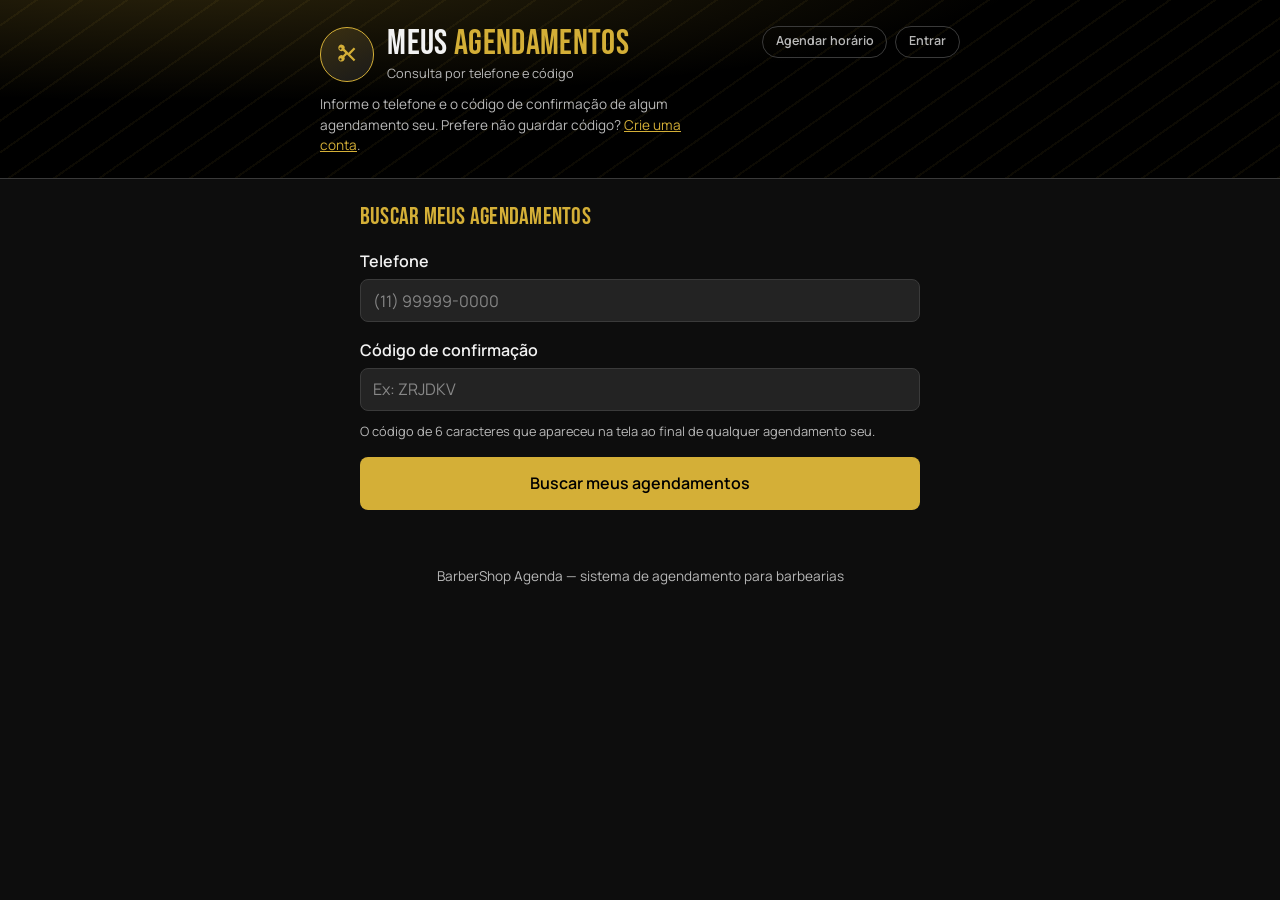
<file: frontend/meus-agendamentos.html>
<!DOCTYPE html>
<html lang="pt-BR">
<head>
  <meta charset="UTF-8" />
  <meta name="viewport" content="width=device-width, initial-scale=1.0" />
  <title>BarberShop Agenda — Meus agendamentos</title>
  <link rel="preconnect" href="https://fonts.googleapis.com" />
  <link rel="preconnect" href="https://fonts.gstatic.com" crossorigin />
  <link href="https://fonts.googleapis.com/css2?family=Bebas+Neue&family=Manrope:wght@400;500;600;700;800&display=swap" rel="stylesheet" />
  <link rel="stylesheet" href="css/style.css" />
  <link rel="stylesheet" href="css/agendar.css" />
</head>
<body class="pagina-agendar">
  <a href="#conteudo-principal" class="pular-para-conteudo">Pular para o conteúdo principal</a>

  <header class="topo-agendar">
    <div class="topo-agendar-faixa" aria-hidden="true"></div>
    <div class="topo-agendar-conteudo">
      <div class="topo-identidade">
        <span class="topo-logo" aria-hidden="true">
          <svg viewBox="0 0 24 24" width="26" height="26"><path fill="currentColor" d="M9.64 7.64a3 3 0 1 0-1.41 1.41l2.13 2.13-2.13 2.13a3 3 0 1 0 1.41 1.41L12 12.36l6.29 6.29 1.42-1.42-10.07-10.06ZM6 8a1 1 0 1 1 1-1 1 1 0 0 1-1 1Zm0 10a1 1 0 1 1 1-1 1 1 0 0 1-1 1Zm7.41-7.05 4.88-4.88 1.42 1.42-4.88 4.87Z"/></svg>
        </span>
        <div class="topo-identidade-texto">
          <h1 class="topo-agendar-titulo">Meus <span>agendamentos</span></h1>
          <p class="topo-status">Consulta por telefone e código</p>
        </div>
      </div>

      <p class="topo-agendar-subtitulo">Informe o telefone e o código de confirmação de algum agendamento seu. Prefere não guardar código? <a href="criar-conta.html">Crie uma conta</a>.</p>

      <div class="topo-agendar-links">
        <a href="agendar.html" class="topo-agendar-login">Agendar horário</a>
        <a href="login.html" class="topo-agendar-login">Entrar</a>
      </div>
    </div>
  </header>

  <div id="feedback" class="feedback feedback-flutuante" role="status" aria-live="polite"></div>

  <main id="conteudo-principal">
    <section class="secao-agendar" aria-labelledby="titulo-busca">
      <h2 id="titulo-busca">Buscar meus agendamentos</h2>
      <form id="form-busca" novalidate>
        <div class="campo">
          <label for="busca-telefone">Telefone</label>
          <input type="tel" id="busca-telefone" required aria-required="true" maxlength="20" placeholder="(11) 99999-0000" autocomplete="tel" />
        </div>
        <div class="campo">
          <label for="busca-codigo">Código de confirmação</label>
          <input type="text" id="busca-codigo" required aria-required="true" maxlength="6" placeholder="Ex: ZRJDKV" autocapitalize="characters" />
          <p class="texto-suave texto-ajuda">O código de 6 caracteres que apareceu na tela ao final de qualquer agendamento seu.</p>
        </div>
        <button type="submit" class="botao-primario botao-grande">Buscar meus agendamentos</button>
      </form>
    </section>

    <section class="secao-agendar" id="secao-resultados" aria-labelledby="titulo-resultados" hidden>
      <h2 id="titulo-resultados">Seus agendamentos</h2>
      <div id="lista-resultados"></div>
    </section>
  </main>

  <footer class="rodape">BarberShop Agenda &mdash; sistema de agendamento para barbearias</footer>

  <script src="js/config.js"></script>
  <script src="js/api.js"></script>
  <script src="js/meus-agendamentos.js"></script>
</body>
</html>
</file>
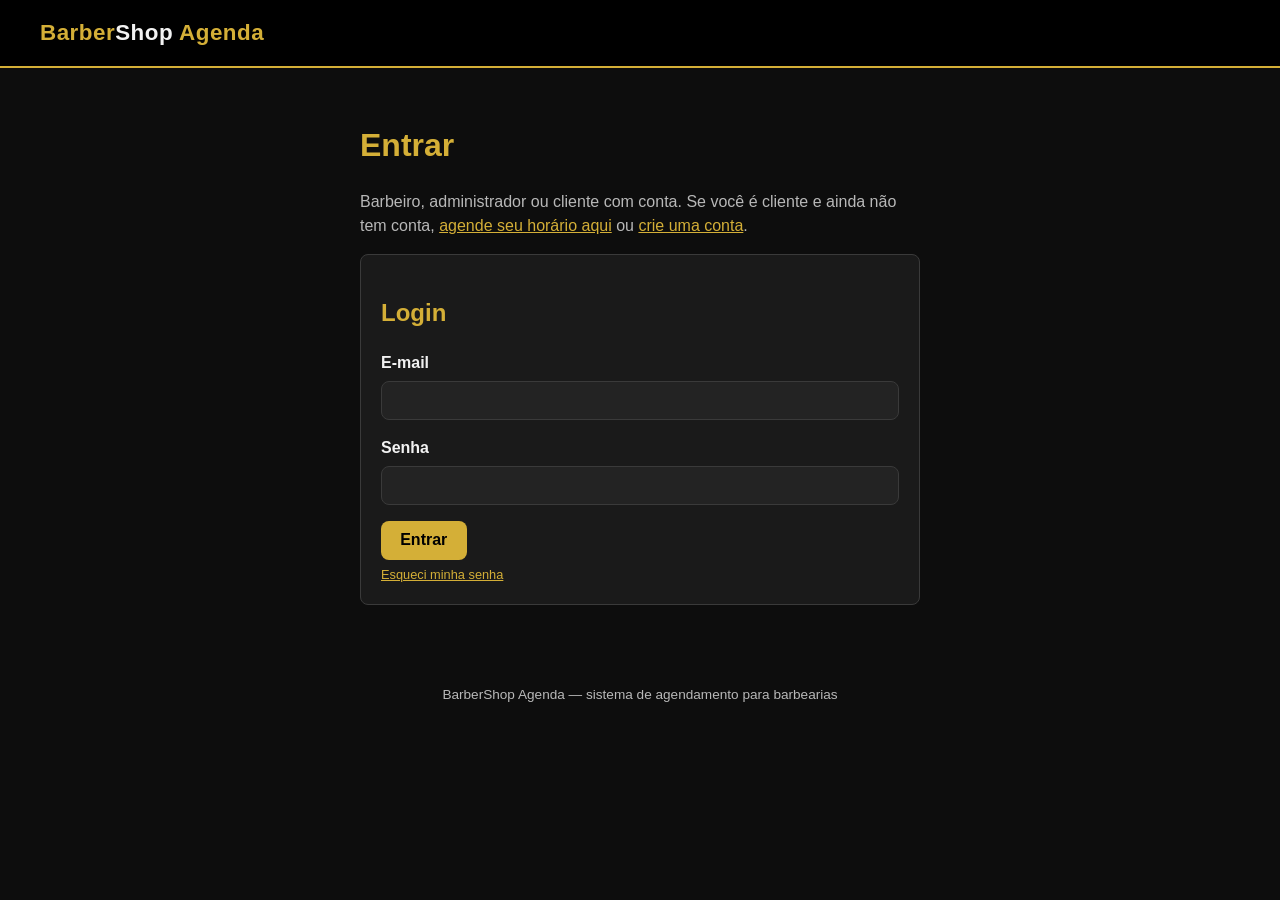
<file: frontend/minha-conta.html>
<!DOCTYPE html>
<html lang="pt-BR">
<head>
  <meta charset="UTF-8" />
  <meta name="viewport" content="width=device-width, initial-scale=1.0" />
  <title>BarberShop Agenda — Minha conta</title>
  <link rel="stylesheet" href="css/style.css" />
  <link rel="stylesheet" href="css/agendar.css" />
</head>
<body>
  <a href="#conteudo-principal" class="pular-para-conteudo">Pular para o conteúdo principal</a>

  <header class="cabecalho">
    <a href="agendar.html" class="logo" aria-label="BarberShop Agenda, página inicial">Barber<span>Shop</span> Agenda</a>
    <nav class="navegacao" aria-label="Navegação principal">
      <a href="agendar.html">Agendar horário</a>
    </nav>
  </header>

  <main id="conteudo-principal">
    <h1>Meus agendamentos</h1>
    <div id="feedback" class="feedback" role="status" aria-live="polite"></div>

    <div id="lista-agendamentos"></div>
  </main>

  <footer class="rodape">BarberShop Agenda &mdash; sistema de agendamento para barbearias</footer>

  <script src="js/config.js"></script>
  <script src="js/api.js"></script>
  <script src="js/auth.js"></script>
  <script src="js/minha-conta.js"></script>
</body>
</html>
</file>
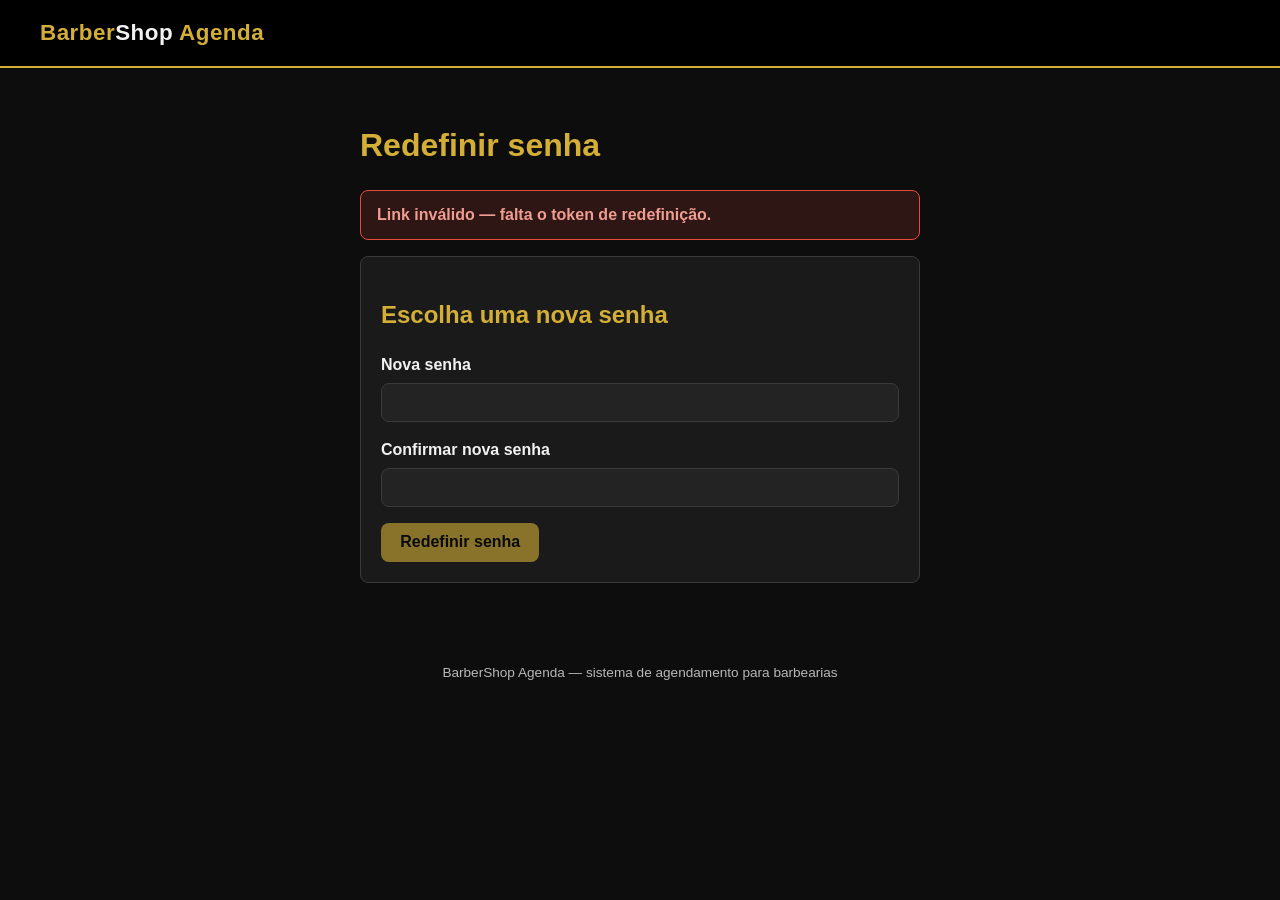
<file: frontend/redefinir-senha.html>
<!DOCTYPE html>
<html lang="pt-BR">
<head>
  <meta charset="UTF-8" />
  <meta name="viewport" content="width=device-width, initial-scale=1.0" />
  <title>BarberShop Agenda — Redefinir senha</title>
  <link rel="stylesheet" href="css/style.css" />
</head>
<body>
  <a href="#conteudo-principal" class="pular-para-conteudo">Pular para o conteúdo principal</a>

  <header class="cabecalho">
    <a href="agendar.html" class="logo" aria-label="BarberShop Agenda, página inicial">Barber<span>Shop</span> Agenda</a>
  </header>

  <main id="conteudo-principal" class="main-estreita">
    <h1>Redefinir senha</h1>
    <div id="feedback" class="feedback" role="status" aria-live="polite"></div>

    <section class="cartao" id="secao-formulario" aria-labelledby="titulo-redefinir">
      <h2 id="titulo-redefinir">Escolha uma nova senha</h2>
      <form id="form-redefinir-senha" novalidate>
        <div class="campo">
          <label for="redefinir-senha">Nova senha</label>
          <input type="password" id="redefinir-senha" required aria-required="true" minlength="8" autocomplete="new-password" />
        </div>
        <div class="campo">
          <label for="redefinir-confirmar-senha">Confirmar nova senha</label>
          <input type="password" id="redefinir-confirmar-senha" required aria-required="true" minlength="8" autocomplete="new-password" />
        </div>
        <div class="acoes-tabela">
          <button type="submit" class="botao-primario">Redefinir senha</button>
        </div>
      </form>
    </section>

    <section class="cartao" id="secao-sucesso" hidden role="status">
      <p>Senha redefinida com sucesso.</p>
      <div class="acoes-tabela">
        <a href="login.html" class="botao-primario">Entrar</a>
      </div>
    </section>
  </main>

  <footer class="rodape">BarberShop Agenda &mdash; sistema de agendamento para barbearias</footer>

  <script src="js/config.js"></script>
  <script src="js/api.js"></script>
  <script src="js/redefinir-senha.js"></script>
</body>
</html>
</file>
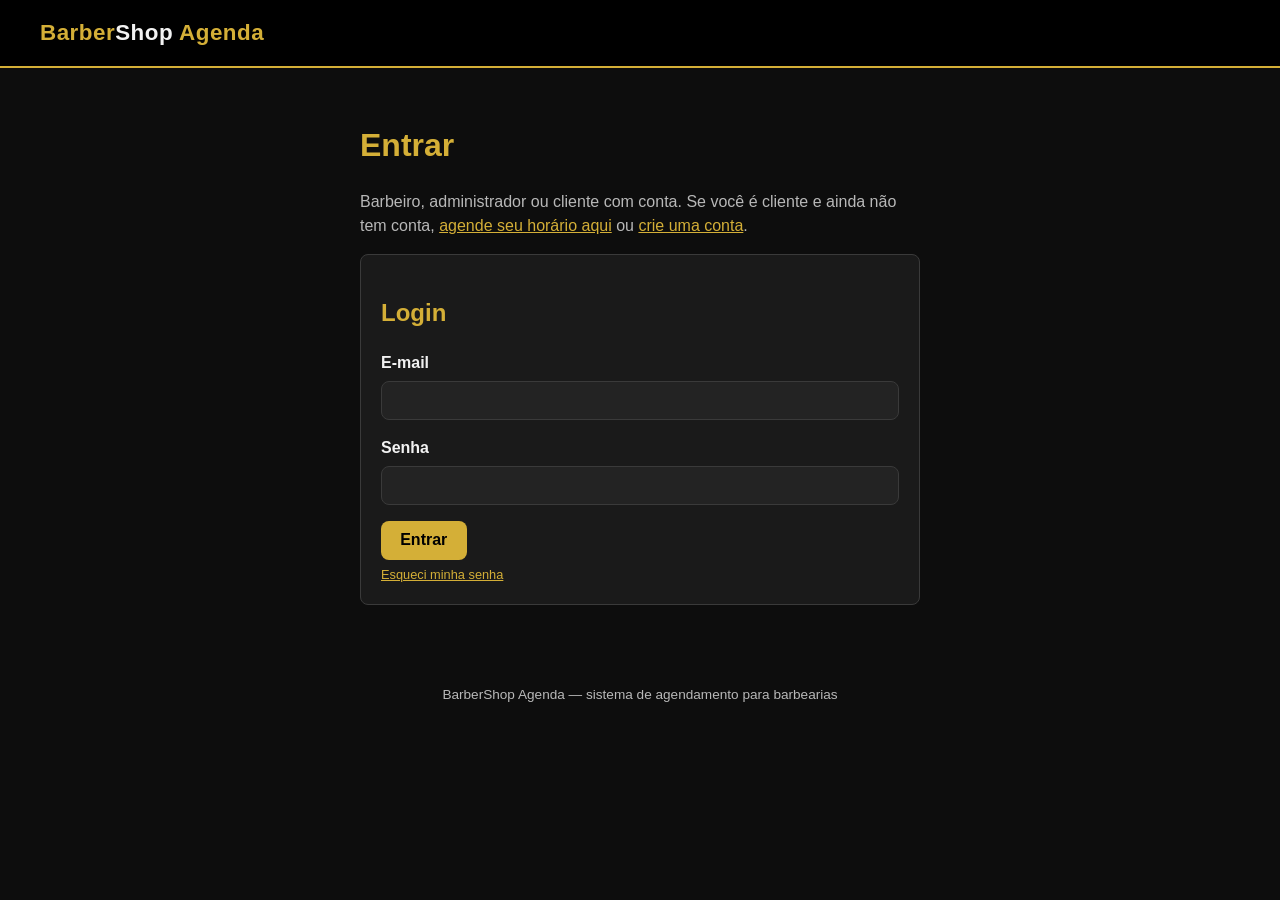
<file: frontend/servicos.html>
<!DOCTYPE html>
<html lang="pt-BR">
<head>
  <meta charset="UTF-8" />
  <meta name="viewport" content="width=device-width, initial-scale=1.0" />
  <title>BarberShop Agenda — Serviços</title>
  <link rel="stylesheet" href="css/style.css" />
</head>
<body>
  <a href="#conteudo-principal" class="pular-para-conteudo">Pular para o conteúdo principal</a>

  <header class="cabecalho">
    <a href="index.html" class="logo" aria-label="BarberShop Agenda, página inicial">Barber<span>Shop</span> Agenda</a>
    <nav class="navegacao" aria-label="Navegação principal">
      <a href="index.html">Dashboard</a>
      <a href="agendamentos.html">Agendamentos</a>
      <a href="clientes.html">Clientes</a>
      <a href="barbeiros.html">Barbeiros</a>
      <a href="servicos.html" aria-current="page">Serviços</a>
    </nav>
  </header>

  <main id="conteudo-principal">
    <h1>Serviços</h1>
    <div id="feedback" class="feedback" role="status" aria-live="polite"></div>

    <section class="cartao" aria-labelledby="titulo-novo-servico">
      <h2 id="titulo-novo-servico">Cadastrar serviço</h2>
      <form id="form-servico" novalidate>
        <input type="hidden" id="servico-id" value="" />
        <div class="linha-formulario">
          <div class="campo">
            <label for="servico-nome">Nome</label>
            <input type="text" id="servico-nome" name="nome" required aria-required="true" maxlength="150" />
          </div>
          <div class="campo">
            <label for="servico-preco">Preço (R$)</label>
            <input type="number" id="servico-preco" name="preco" required aria-required="true" min="0" step="0.01" />
          </div>
          <div class="campo">
            <label for="servico-duracao">Duração (minutos)</label>
            <input type="number" id="servico-duracao" name="duracaoMinutos" required aria-required="true" min="1" step="1" />
          </div>
        </div>
        <div class="campo">
          <label for="servico-descricao">Descrição (opcional)</label>
          <textarea id="servico-descricao" name="descricao" rows="2" maxlength="500"></textarea>
        </div>
        <div class="acoes-tabela">
          <button type="submit" class="botao-primario">Salvar serviço</button>
          <button type="button" id="botao-cancelar-edicao" class="botao-secundario" hidden>Cancelar edição</button>
        </div>
      </form>
    </section>

    <section class="cartao" aria-labelledby="titulo-lista-servicos">
      <h2 id="titulo-lista-servicos">Serviços cadastrados</h2>
      <div id="lista-servicos" class="tabela-wrapper">
        <p class="carregando">Carregando serviços...</p>
      </div>
    </section>
  </main>

  <footer class="rodape">BarberShop Agenda &mdash; sistema de agendamento para barbearias</footer>

  <script src="js/config.js"></script>
  <script src="js/api.js"></script>
  <script src="js/auth.js"></script>
  <script src="js/servicos.js"></script>
</body>
</html>
</file>
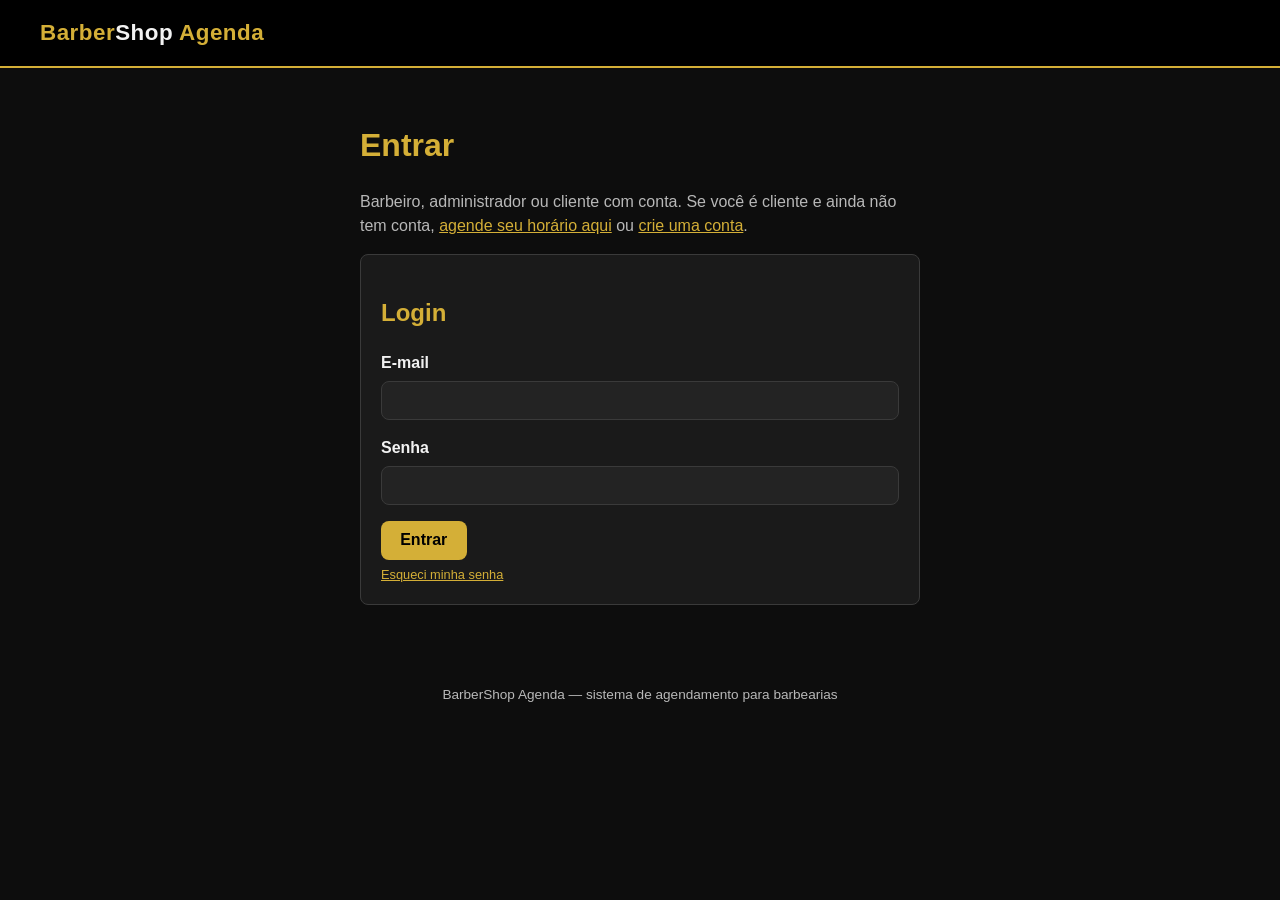
<file: frontend/trocar-senha.html>
<!DOCTYPE html>
<html lang="pt-BR">
<head>
  <meta charset="UTF-8" />
  <meta name="viewport" content="width=device-width, initial-scale=1.0" />
  <title>BarberShop Agenda — Trocar senha</title>
  <link rel="stylesheet" href="css/style.css" />
</head>
<body>
  <a href="#conteudo-principal" class="pular-para-conteudo">Pular para o conteúdo principal</a>

  <header class="cabecalho">
    <a href="index.html" class="logo" aria-label="BarberShop Agenda, página inicial">Barber<span>Shop</span> Agenda</a>
  </header>

  <main id="conteudo-principal" class="main-estreita">
    <h1>Trocar senha</h1>
    <div id="feedback" class="feedback" role="status" aria-live="polite"></div>

    <section class="cartao" aria-labelledby="titulo-trocar-senha">
      <h2 id="titulo-trocar-senha">Sua senha</h2>
      <form id="form-trocar-senha" novalidate>
        <div class="campo">
          <label for="senha-atual">Senha atual</label>
          <input type="password" id="senha-atual" required aria-required="true" autocomplete="current-password" />
        </div>
        <div class="campo">
          <label for="senha-nova">Nova senha</label>
          <input type="password" id="senha-nova" required aria-required="true" minlength="8" autocomplete="new-password" />
        </div>
        <div class="campo">
          <label for="senha-nova-confirmar">Confirmar nova senha</label>
          <input type="password" id="senha-nova-confirmar" required aria-required="true" minlength="8" autocomplete="new-password" />
        </div>
        <div class="acoes-tabela">
          <button type="submit" class="botao-primario">Salvar nova senha</button>
        </div>
      </form>
    </section>
  </main>

  <footer class="rodape">BarberShop Agenda &mdash; sistema de agendamento para barbearias</footer>

  <script src="js/config.js"></script>
  <script src="js/api.js"></script>
  <script src="js/auth.js"></script>
  <script src="js/trocar-senha.js"></script>
</body>
</html>
</file>
<file: frontend/css/style.css>
:root {
  --cor-fundo: #0d0d0d;
  --cor-fundo-cartao: #1a1a1a;
  --cor-fundo-elevado: #232323;
  --cor-borda: #3a3a3a;
  --cor-dourado: #d4af37;
  --cor-dourado-hover: #e8c65a;
  --cor-texto: #f2f2f2;
  --cor-texto-suave: #b8b8b8;
  --cor-sucesso: #4caf50;
  --cor-erro: #e74c3c;
  --cor-pendente: #e0a83b;
  --cor-confirmado: #4caf50;
  --cor-cancelado: #e74c3c;
  --cor-concluido: #4a90d9;
  --raio: 8px;
  --fonte: "Segoe UI", Roboto, Arial, sans-serif;
}

* {
  box-sizing: border-box;
}

[hidden] {
  display: none !important;
}

html, body {
  margin: 0;
  padding: 0;
}

body {
  background-color: var(--cor-fundo);
  color: var(--cor-texto);
  font-family: var(--fonte);
  line-height: 1.5;
  min-height: 100vh;
}

a {
  color: var(--cor-dourado);
}

/* Contraste mínimo 4.5:1: --cor-texto (#f2f2f2) sobre --cor-fundo (#0d0d0d) e --cor-fundo-cartao (#1a1a1a) atende WCAG AA */

.sr-only {
  position: absolute;
  width: 1px;
  height: 1px;
  padding: 0;
  margin: -1px;
  overflow: hidden;
  clip: rect(0, 0, 0, 0);
  white-space: nowrap;
  border: 0;
}

.pular-para-conteudo {
  position: absolute;
  left: -9999px;
  top: 0;
  background: var(--cor-dourado);
  color: #000;
  padding: 0.75rem 1rem;
  z-index: 1000;
  border-radius: 0 0 var(--raio) 0;
}
.pular-para-conteudo:focus {
  left: 0;
}

/* Cabeçalho e navegação */
.cabecalho {
  background-color: #000;
  border-bottom: 2px solid var(--cor-dourado);
  padding: 1rem 1.5rem;
  display: flex;
  flex-wrap: wrap;
  align-items: center;
  justify-content: space-between;
  gap: 1rem;
}

.logo {
  font-size: 1.4rem;
  font-weight: 700;
  color: var(--cor-dourado);
  letter-spacing: 0.5px;
  text-decoration: none;
}

.logo span {
  color: var(--cor-texto);
}

.navegacao {
  display: flex;
  gap: 0.5rem;
  flex-wrap: wrap;
}

.navegacao a {
  color: var(--cor-texto-suave);
  text-decoration: none;
  padding: 0.5rem 0.9rem;
  border-radius: var(--raio);
  font-weight: 600;
}

.navegacao a:hover,
.navegacao a:focus-visible {
  background-color: var(--cor-fundo-elevado);
  color: var(--cor-dourado);
}

.navegacao a[aria-current="page"] {
  color: #000;
  background-color: var(--cor-dourado);
}

/* Foco visível para navegação por teclado */
a:focus-visible,
button:focus-visible,
input:focus-visible,
select:focus-visible,
textarea:focus-visible {
  outline: 3px solid var(--cor-dourado);
  outline-offset: 2px;
}

main {
  max-width: 1100px;
  margin: 0 auto;
  padding: 1.5rem;
}

h1, h2, h3 {
  color: var(--cor-dourado);
}

.cartao {
  background-color: var(--cor-fundo-cartao);
  border: 1px solid var(--cor-borda);
  border-radius: var(--raio);
  padding: 1.25rem;
  margin-bottom: 1.5rem;
}

/* Formulários */
form {
  display: grid;
  gap: 1rem;
}

.campo {
  display: flex;
  flex-direction: column;
  gap: 0.35rem;
}

label {
  font-weight: 600;
  color: var(--cor-texto);
}

input,
select,
textarea {
  background-color: var(--cor-fundo-elevado);
  border: 1px solid var(--cor-borda);
  color: var(--cor-texto);
  padding: 0.6rem 0.75rem;
  border-radius: var(--raio);
  font-size: 1rem;
  font-family: inherit;
}

input::placeholder,
textarea::placeholder {
  color: #888;
}

.linha-formulario {
  display: grid;
  grid-template-columns: repeat(auto-fit, minmax(200px, 1fr));
  gap: 1rem;
}

.grade-dias-trabalho {
  display: flex;
  flex-wrap: wrap;
  gap: 0.6rem;
}

.grade-dias-trabalho label {
  display: flex;
  align-items: center;
  gap: 0.4rem;
  font-weight: 400;
  background-color: var(--cor-fundo-elevado);
  border: 1px solid var(--cor-borda);
  border-radius: var(--raio);
  padding: 0.4rem 0.75rem;
  cursor: pointer;
}

.grade-dias-trabalho input {
  width: auto;
  padding: 0;
  accent-color: var(--cor-dourado);
}

button,
a.botao-primario,
a.botao-secundario,
a.botao-perigo {
  cursor: pointer;
  font-family: inherit;
  font-size: 1rem;
  font-weight: 600;
  border: none;
  border-radius: var(--raio);
  padding: 0.65rem 1.2rem;
  display: inline-block;
  text-decoration: none;
}

.botao-primario {
  background-color: var(--cor-dourado);
  color: #000;
}

.botao-primario:hover {
  background-color: var(--cor-dourado-hover);
}

.botao-secundario {
  background-color: transparent;
  color: var(--cor-texto);
  border: 1px solid var(--cor-borda);
}

.botao-secundario:hover {
  border-color: var(--cor-dourado);
  color: var(--cor-dourado);
}

.botao-perigo {
  background-color: var(--cor-erro);
  color: #fff;
}

.botao-perigo:hover {
  background-color: #c0392b;
}

.botao-pequeno {
  padding: 0.4rem 0.75rem;
  font-size: 0.85rem;
}

.botao-link {
  background: none;
  border: none;
  color: var(--cor-dourado);
  padding: 0;
  font-size: 0.85rem;
  font-weight: 600;
  text-align: left;
  align-self: flex-start;
}

.botao-link:hover {
  color: var(--cor-dourado-hover);
  text-decoration: underline;
}

button:disabled {
  opacity: 0.6;
  cursor: not-allowed;
}

/* Tabelas */
.tabela-wrapper {
  overflow-x: auto;
}

table {
  width: 100%;
  border-collapse: collapse;
  min-width: 600px;
}

th, td {
  text-align: left;
  padding: 0.7rem 0.6rem;
  border-bottom: 1px solid var(--cor-borda);
}

th {
  color: var(--cor-dourado);
  font-size: 0.9rem;
  text-transform: uppercase;
  letter-spacing: 0.03em;
}

tbody tr:hover {
  background-color: var(--cor-fundo-elevado);
}

/* Badges de status */
.badge {
  display: inline-block;
  padding: 0.25rem 0.6rem;
  border-radius: 999px;
  font-size: 0.8rem;
  font-weight: 700;
  color: #000;
}

.badge-pendente { background-color: var(--cor-pendente); }
.badge-confirmado { background-color: var(--cor-confirmado); color: #fff; }
.badge-cancelado { background-color: var(--cor-cancelado); color: #fff; }
.badge-concluido { background-color: var(--cor-concluido); color: #fff; }

/* Mensagens de feedback */
.feedback {
  padding: 0.75rem 1rem;
  border-radius: var(--raio);
  margin-bottom: 1rem;
  font-weight: 600;
  display: none;
}

.feedback.visivel {
  display: block;
}

.feedback.sucesso {
  background-color: rgba(76, 175, 80, 0.15);
  border: 1px solid var(--cor-sucesso);
  color: #8be48f;
}

.feedback.erro {
  background-color: rgba(231, 76, 60, 0.15);
  border: 1px solid var(--cor-erro);
  color: #f19c92;
}

.carregando {
  text-align: center;
  color: var(--cor-texto-suave);
  padding: 1rem;
}

/* Dashboard */
.grade-resumo {
  display: grid;
  grid-template-columns: repeat(auto-fit, minmax(180px, 1fr));
  gap: 1rem;
  margin-bottom: 1.5rem;
}

.cartao-metrica {
  background-color: var(--cor-fundo-cartao);
  border: 1px solid var(--cor-borda);
  border-left: 4px solid var(--cor-dourado);
  border-radius: var(--raio);
  padding: 1rem;
}

.cartao-metrica .valor {
  font-size: 1.8rem;
  font-weight: 700;
  color: var(--cor-dourado);
}

.cartao-metrica .rotulo {
  color: var(--cor-texto-suave);
  font-size: 0.9rem;
}

.acoes-tabela {
  display: flex;
  gap: 0.4rem;
  flex-wrap: wrap;
}

.rodape {
  text-align: center;
  padding: 1.5rem;
  color: var(--cor-texto-suave);
  font-size: 0.85rem;
}

/* Mobile first: ajustes para telas maiores */
@media (min-width: 640px) {
  .cabecalho {
    padding: 1rem 2.5rem;
  }
  main {
    padding: 2rem 2.5rem;
  }
}

/* Autenticação */
.main-estreita {
  max-width: 640px;
}

.texto-suave {
  color: var(--cor-texto-suave);
}

.texto-ajuda {
  font-size: 0.8rem;
  margin: 0.35rem 0 0;
}

.badge-usuario {
  display: flex;
  align-items: center;
  gap: 0.75rem;
  color: var(--cor-texto-suave);
  font-size: 0.9rem;
}

.papel-usuario {
  display: block;
  color: var(--cor-texto-suave);
  font-size: 0.75rem;
  font-weight: 400;
}

/* Fluxo de agendamento público */
.indicador-etapas {
  list-style: none;
  display: flex;
  flex-wrap: wrap;
  gap: 0.5rem;
  padding: 0;
  margin: 0 0 1.5rem;
}

.indicador-etapas li {
  padding: 0.5rem 0.9rem;
  border-radius: 999px;
  border: 1px solid var(--cor-borda);
  color: var(--cor-texto-suave);
  font-size: 0.85rem;
  font-weight: 600;
}

.indicador-etapas li.etapa-ativa {
  border-color: var(--cor-dourado);
  color: var(--cor-dourado);
}

.grade-horarios {
  display: grid;
  grid-template-columns: repeat(auto-fill, minmax(90px, 1fr));
  gap: 0.6rem;
}

.horario-slot {
  background-color: var(--cor-fundo-elevado);
  border: 1px solid var(--cor-dourado);
  color: var(--cor-texto);
  padding: 0.6rem;
  border-radius: var(--raio);
  font-weight: 600;
}

.horario-slot:hover {
  background-color: var(--cor-fundo-cartao);
}

.horario-slot.selecionado {
  background-color: var(--cor-dourado);
  color: #000;
}

.codigo-confirmacao {
  font-size: 1.8rem;
  font-weight: 700;
  letter-spacing: 0.2em;
  color: var(--cor-dourado);
  text-align: center;
  padding: 0.75rem;
  background-color: var(--cor-fundo-elevado);
  border-radius: var(--raio);
}
</file>
<file: frontend/css/agendar.css>
/* ============================================================
   Agendar — fluxo público de agendamento
   Estende o tema dourado/preto do style.css com um layout
   mobile-first inspirado em apps de agendamento de barbearia.
   ============================================================ */

:root {
  --fonte-display: "Bebas Neue", var(--fonte);
  --fonte-corpo: "Manrope", var(--fonte);
  --cor-icone-servico-de: #3a2f10;
  --cor-icone-servico-para: #1a1a1a;
  --sombra-elevacao: 0 -12px 32px rgba(0, 0, 0, 0.55);
}

.pagina-agendar,
.pagina-agendar input,
.pagina-agendar textarea,
.pagina-agendar select,
.pagina-agendar button {
  font-family: var(--fonte-corpo);
}

.pagina-agendar main {
  max-width: 640px;
  padding: 0;
}

/* ---------- Topo / identidade da barbearia ---------- */
.topo-agendar {
  position: relative;
  overflow: hidden;
  background:
    radial-gradient(120% 140% at 15% -20%, rgba(212, 175, 55, 0.22), transparent 55%),
    #000;
  border-bottom: 1px solid var(--cor-borda);
  padding: 1rem 1.25rem 0.9rem;
}

.topo-agendar-faixa {
  position: absolute;
  inset: 0;
  background-image: repeating-linear-gradient(
    -35deg,
    rgba(212, 175, 55, 0.06) 0,
    rgba(212, 175, 55, 0.06) 2px,
    transparent 2px,
    transparent 26px
  );
  pointer-events: none;
}

.topo-agendar-conteudo {
  position: relative;
  max-width: 640px;
  margin: 0 auto;
}

.topo-identidade {
  display: flex;
  align-items: center;
  gap: 0.8rem;
}

.topo-logo {
  flex-shrink: 0;
  width: 2.9rem;
  height: 2.9rem;
  border-radius: 50%;
  display: inline-flex;
  align-items: center;
  justify-content: center;
  background: linear-gradient(155deg, var(--cor-icone-servico-de), var(--cor-icone-servico-para));
  border: 1px solid var(--cor-dourado);
  color: var(--cor-dourado);
}

.topo-identidade-texto {
  min-width: 0;
}

.topo-agendar-titulo {
  font-family: var(--fonte-display);
  font-weight: 400;
  font-size: 1.75rem;
  line-height: 1;
  letter-spacing: 0.01em;
  margin: 0;
  color: var(--cor-texto);
}

.topo-agendar-titulo span {
  color: var(--cor-dourado);
}

.topo-status {
  margin: 0.2rem 0 0;
  font-size: 0.8rem;
  color: var(--cor-texto-suave);
}

.status-aberto {
  color: var(--cor-sucesso);
  font-weight: 700;
}

.status-fechado {
  color: var(--cor-erro);
  font-weight: 700;
}

.topo-agendar-subtitulo {
  margin: 0.7rem 0 0;
  color: var(--cor-texto-suave);
  font-size: 0.85rem;
  max-width: 46ch;
}

.topo-endereco {
  display: inline-flex;
  align-items: center;
  gap: 0.35rem;
  margin-top: 0.7rem;
  color: var(--cor-texto-suave);
  font-size: 0.82rem;
  text-decoration: none;
}

.topo-endereco:hover,
.topo-endereco:focus-visible {
  color: var(--cor-dourado);
}

.topo-agendar-links {
  display: flex;
  flex-wrap: wrap;
  gap: 0.5rem;
  margin-top: 0.85rem;
}

.topo-agendar-login {
  color: var(--cor-texto-suave);
  font-size: 0.78rem;
  font-weight: 600;
  text-decoration: none;
  border: 1px solid var(--cor-borda);
  border-radius: 999px;
  padding: 0.35rem 0.8rem;
  white-space: nowrap;
}

.topo-agendar-login:hover,
.topo-agendar-login:focus-visible {
  border-color: var(--cor-dourado);
  color: var(--cor-dourado);
}

/* ---------- Abas ---------- */
.abas {
  position: sticky;
  top: 0;
  z-index: 20;
  display: flex;
  background-color: var(--cor-fundo);
  border-bottom: 1px solid var(--cor-borda);
  max-width: 640px;
  margin: 0 auto;
}

.aba {
  flex: 1;
  background: none;
  border: none;
  border-bottom: 2px solid transparent;
  border-radius: 0;
  color: var(--cor-texto-suave);
  font-size: 0.85rem;
  font-weight: 700;
  padding: 0.85rem 0.4rem;
  cursor: pointer;
}

.aba.aba-ativa {
  color: var(--cor-dourado);
  border-bottom-color: var(--cor-dourado);
}

/* ---------- Indicador de etapas (compacto, uma linha) ---------- */
.indicador-etapas {
  list-style: none;
  display: flex;
  gap: 0.4rem;
  padding: 0.9rem 1.25rem 0;
  margin: 0 auto;
  max-width: 640px;
}

.indicador-etapas li {
  flex: 1;
  display: flex;
  align-items: center;
  gap: 0.35rem;
  color: var(--cor-texto-suave);
  font-size: 0.72rem;
  font-weight: 700;
  padding: 0 0 0.5rem;
  border: none;
  border-radius: 0;
  border-bottom: 2px solid var(--cor-borda);
  white-space: nowrap;
}

.indicador-etapas li.etapa-ativa {
  color: var(--cor-dourado);
  border-color: var(--cor-dourado);
}

.etapa-numero {
  display: inline-flex;
  align-items: center;
  justify-content: center;
  width: 1.2rem;
  height: 1.2rem;
  flex-shrink: 0;
  border-radius: 50%;
  background-color: var(--cor-fundo-elevado);
  border: 1px solid currentColor;
  font-size: 0.7rem;
}

/* ---------- Seções ---------- */
.secao-agendar {
  padding: 1.25rem 1.25rem 2rem;
}

.secao-agendar h2 {
  font-family: var(--fonte-display);
  font-size: 1.5rem;
  font-weight: 400;
  letter-spacing: 0.01em;
  margin: 0 0 0.9rem;
}

.subtitulo-secao {
  color: var(--cor-texto);
  font-size: 0.95rem;
  margin: 1.4rem 0 0.7rem;
}

/* ---------- Aviso de profissional pré-escolhido ---------- */
.aviso-profissional {
  display: flex;
  align-items: center;
  justify-content: space-between;
  gap: 0.75rem;
  background-color: rgba(212, 175, 55, 0.1);
  border: 1px solid var(--cor-dourado);
  border-radius: var(--raio);
  padding: 0.7rem 0.9rem;
  margin-bottom: 1rem;
  font-size: 0.85rem;
}

.botao-texto-inline {
  background: none;
  border: none;
  color: var(--cor-dourado);
  font-weight: 700;
  font-size: 0.85rem;
  cursor: pointer;
  flex-shrink: 0;
  padding: 0;
}

/* ---------- Busca de serviço ---------- */
.campo-busca {
  position: relative;
  margin-bottom: 1rem;
}

.icone-busca {
  position: absolute;
  left: 0.9rem;
  top: 50%;
  transform: translateY(-50%);
  width: 1.1rem;
  height: 1.1rem;
  color: var(--cor-texto-suave);
}

.campo-busca input {
  width: 100%;
  padding-left: 2.6rem;
  border-radius: 999px;
}

/* ---------- Lista de serviços ---------- */
.lista-servicos {
  display: flex;
  flex-direction: column;
}

.item-servico {
  display: flex;
  align-items: center;
  gap: 0.8rem;
  padding: 0.85rem 0;
  border-bottom: 1px solid var(--cor-borda);
  background: none;
  border-left: none;
  border-right: none;
  border-top: none;
  width: 100%;
  text-align: left;
  cursor: pointer;
  color: inherit;
}

.item-servico:last-child {
  border-bottom: none;
}

.avatar-servico {
  flex-shrink: 0;
  width: 2.8rem;
  height: 2.8rem;
  border-radius: 50%;
  display: flex;
  align-items: center;
  justify-content: center;
  background: linear-gradient(155deg, var(--cor-icone-servico-de), var(--cor-icone-servico-para));
  border: 1px solid var(--cor-borda);
  color: var(--cor-dourado);
  font-family: var(--fonte-display);
  font-size: 1rem;
}

.item-servico-info {
  flex: 1;
  min-width: 0;
}

.item-servico-nome {
  display: block;
  font-weight: 700;
  margin-bottom: 0.15rem;
}

.item-servico-detalhes {
  display: flex;
  align-items: center;
  gap: 0.7rem;
  color: var(--cor-texto-suave);
  font-size: 0.82rem;
}

.item-servico-preco {
  color: var(--cor-sucesso);
  font-weight: 700;
}

.item-servico-duracao {
  display: inline-flex;
  align-items: center;
  gap: 0.3rem;
}

.item-servico-selecionar {
  flex-shrink: 0;
  background-color: var(--cor-dourado);
  color: #000;
  border: none;
  border-radius: var(--raio);
  padding: 0.55rem 0.95rem;
  font-weight: 700;
  font-size: 0.85rem;
}

.item-servico:hover .item-servico-selecionar {
  background-color: var(--cor-dourado-hover);
}

/* ---------- Lista de profissionais (aba) ---------- */
.lista-profissionais {
  display: flex;
  flex-direction: column;
  gap: 0.75rem;
}

.cartao-profissional {
  display: flex;
  align-items: center;
  gap: 0.9rem;
  background-color: var(--cor-fundo-cartao);
  border: 1px solid var(--cor-borda);
  border-radius: var(--raio);
  padding: 0.9rem;
}

.cartao-profissional-info {
  flex: 1;
  min-width: 0;
}

.cartao-profissional-nome {
  margin: 0;
  font-weight: 700;
}

.cartao-profissional-especialidade {
  margin: 0.15rem 0 0;
  color: var(--cor-texto-suave);
  font-size: 0.83rem;
}

.avatar-profissional-grande {
  width: 3rem;
  height: 3rem;
  font-size: 1rem;
}

.botao-agendar-com {
  flex-shrink: 0;
  white-space: nowrap;
}

/* ---------- Aba Detalhes ---------- */
.cartao-detalhe {
  background-color: var(--cor-fundo-cartao);
  border: 1px solid var(--cor-borda);
  border-radius: var(--raio);
  padding: 1rem;
  margin-bottom: 1rem;
}

.cartao-detalhe-titulo {
  margin: 0 0 0.6rem;
  font-size: 1rem;
  color: var(--cor-dourado);
}

.cartao-detalhe-texto {
  margin: 0 0 0.8rem;
  color: var(--cor-texto-suave);
}

.botao-bloco {
  display: block;
  width: 100%;
  text-align: center;
  text-decoration: none;
}

.lista-horario-funcionamento {
  list-style: none;
  margin: 0;
  padding: 0;
  font-size: 0.88rem;
}

.lista-horario-funcionamento li {
  display: flex;
  justify-content: space-between;
  gap: 1rem;
  padding: 0.45rem 0;
  border-bottom: 1px solid var(--cor-borda);
  color: var(--cor-texto-suave);
}

.lista-horario-funcionamento li:last-child {
  border-bottom: none;
}

.lista-horario-funcionamento li.dia-de-hoje {
  color: var(--cor-texto);
  font-weight: 700;
}

.lista-como-funciona {
  margin: 0;
  padding-left: 1.1rem;
  color: var(--cor-texto-suave);
  font-size: 0.88rem;
}

.lista-como-funciona li {
  margin-bottom: 0.4rem;
}

/* ---------- Resumo do serviço escolhido ---------- */
.resumo-servico-escolhido {
  display: flex;
  align-items: center;
  gap: 0.8rem;
  background-color: var(--cor-fundo-cartao);
  border: 1px solid var(--cor-borda);
  border-left: 3px solid var(--cor-dourado);
  border-radius: var(--raio);
  padding: 0.8rem 0.9rem;
  margin-bottom: 1.25rem;
}

.resumo-servico-nome {
  flex: 1;
  min-width: 0;
  font-weight: 700;
}

.resumo-servico-preco {
  color: var(--cor-sucesso);
  font-size: 0.85rem;
  font-weight: 400;
}

.resumo-servico-trocar {
  background: none;
  border: none;
  color: var(--cor-dourado);
  font-weight: 700;
  font-size: 0.85rem;
  cursor: pointer;
  white-space: nowrap;
  flex-shrink: 0;
}

/* ---------- Tira de datas ---------- */
.tira-datas {
  display: flex;
  gap: 0.5rem;
  overflow-x: auto;
  padding: 0.25rem 0.1rem 0.6rem;
  scrollbar-width: thin;
  scroll-snap-type: x proximity;
}

.dia-data {
  flex-shrink: 0;
  display: flex;
  flex-direction: column;
  align-items: center;
  gap: 0.2rem;
  width: 3.3rem;
  padding: 0.5rem 0;
  border-radius: var(--raio);
  border: 1px solid transparent;
  background: none;
  color: var(--cor-texto);
  cursor: pointer;
  scroll-snap-align: start;
}

.dia-data-semana {
  font-size: 0.68rem;
  color: var(--cor-texto-suave);
  text-transform: uppercase;
}

.dia-data-numero {
  display: inline-flex;
  align-items: center;
  justify-content: center;
  width: 2.1rem;
  height: 2.1rem;
  border-radius: 50%;
  font-weight: 700;
  font-size: 1.02rem;
}

.dia-data-mes {
  font-size: 0.62rem;
  color: var(--cor-texto-suave);
  text-transform: uppercase;
}

.dia-data.dia-selecionado .dia-data-numero {
  background-color: var(--cor-dourado);
  color: #000;
}

.dia-data.dia-fechado {
  opacity: 0.45;
}

.dia-data:hover:not(.dia-selecionado) .dia-data-numero {
  background-color: var(--cor-fundo-elevado);
}

/* ---------- Tira de profissionais ---------- */
.tira-profissionais {
  display: flex;
  gap: 1rem;
  overflow-x: auto;
  padding: 0.25rem 0.1rem 0.5rem;
}

.item-profissional {
  flex-shrink: 0;
  display: flex;
  flex-direction: column;
  align-items: center;
  gap: 0.4rem;
  width: 4.4rem;
  background: none;
  border: none;
  color: var(--cor-texto-suave);
  cursor: pointer;
}

.avatar-profissional {
  width: 3.3rem;
  height: 3.3rem;
  border-radius: 50%;
  display: flex;
  align-items: center;
  justify-content: center;
  background-color: var(--cor-fundo-elevado);
  border: 2px solid transparent;
  color: var(--cor-texto);
  font-weight: 700;
  font-size: 1.05rem;
  flex-shrink: 0;
}

.item-profissional.profissional-selecionado {
  color: var(--cor-dourado);
}

.item-profissional.profissional-selecionado .avatar-profissional {
  border-color: var(--cor-dourado);
}

.item-profissional-nome {
  font-size: 0.75rem;
  text-align: center;
  line-height: 1.2;
}

/* ---------- Horários ---------- */
.bloco-horarios {
  margin-top: 1.1rem;
}

.dica-horarios {
  color: var(--cor-texto-suave);
  background-color: var(--cor-fundo-cartao);
  border: 1px dashed var(--cor-borda);
  border-radius: var(--raio);
  padding: 1rem;
  text-align: center;
  font-size: 0.9rem;
}

.periodo-horarios + .periodo-horarios {
  margin-top: 1.4rem;
}

.periodo-horarios-cabecalho {
  display: flex;
  align-items: center;
  gap: 0.75rem;
  margin-bottom: 0.7rem;
  color: var(--cor-texto);
  font-weight: 700;
  font-size: 0.92rem;
}

.periodo-horarios-linha {
  flex: 1;
  height: 1px;
  background-color: var(--cor-borda);
}

.periodo-horarios-contagem {
  color: var(--cor-texto-suave);
  font-weight: 400;
  font-size: 0.78rem;
  background-color: var(--cor-fundo-elevado);
  border-radius: 999px;
  padding: 0.15rem 0.6rem;
}

.grade-horarios {
  display: grid;
  grid-template-columns: repeat(4, 1fr);
  gap: 0.5rem;
}

.horario-slot {
  background-color: var(--cor-fundo-cartao);
  border: 1px solid var(--cor-dourado);
  color: var(--cor-texto);
  padding: 0.7rem 0.2rem;
  border-radius: var(--raio);
  font-weight: 700;
  font-size: 0.88rem;
}

.horario-slot:hover {
  background-color: var(--cor-dourado);
  color: #000;
}

/* ---------- Bottom sheet ---------- */
.sheet-fundo {
  position: fixed;
  inset: 0;
  background-color: rgba(0, 0, 0, 0.65);
  backdrop-filter: blur(2px);
  z-index: 40;
  animation: agendar-fade 0.2s ease-out;
}

.sheet-confirmacao {
  position: fixed;
  left: 0;
  right: 0;
  bottom: 0;
  z-index: 50;
  max-width: 640px;
  margin: 0 auto;
  max-height: 92vh;
  overflow-y: auto;
  background-color: var(--cor-fundo-cartao);
  border: 1px solid var(--cor-borda);
  border-bottom: none;
  border-radius: 20px 20px 0 0;
  box-shadow: var(--sombra-elevacao);
  padding: 0.75rem 1.25rem calc(1.5rem + env(safe-area-inset-bottom, 0px));
  animation: agendar-subir 0.28s cubic-bezier(0.16, 1, 0.3, 1);
}

@keyframes agendar-fade {
  from { opacity: 0; }
  to { opacity: 1; }
}

@keyframes agendar-subir {
  from { transform: translateY(100%); }
  to { transform: translateY(0); }
}

.sheet-alca {
  width: 2.5rem;
  height: 4px;
  background-color: var(--cor-borda);
  border-radius: 999px;
  margin: 0 auto 0.9rem;
}

.sheet-cabecalho {
  display: flex;
  align-items: flex-start;
  justify-content: space-between;
  gap: 1rem;
  margin-bottom: 0.9rem;
}

.sheet-marca {
  margin: 0;
  color: var(--cor-texto-suave);
  font-size: 0.78rem;
  font-weight: 700;
}

.sheet-marca span {
  color: var(--cor-dourado);
}

.sheet-data {
  margin: 0.1rem 0 0;
  font-family: var(--fonte-display);
  font-size: 1.25rem;
  font-weight: 400;
}

.sheet-fechar {
  background-color: var(--cor-fundo-elevado);
  border: 1px solid var(--cor-borda);
  color: var(--cor-texto);
  width: 2rem;
  height: 2rem;
  border-radius: 50%;
  line-height: 1;
  padding: 0;
  flex-shrink: 0;
}

.sheet-resumo {
  display: flex;
  align-items: center;
  gap: 0.8rem;
  background-color: var(--cor-fundo-elevado);
  border-radius: var(--raio);
  padding: 0.85rem;
  margin-bottom: 0.9rem;
}

.sheet-resumo-info {
  flex: 1;
  min-width: 0;
}

.sheet-resumo-servico {
  font-weight: 700;
  margin: 0 0 0.2rem;
}

.sheet-resumo-barbeiro {
  color: var(--cor-texto-suave);
  font-size: 0.83rem;
  margin: 0 0 0.2rem;
}

.sheet-resumo-preco {
  color: var(--cor-sucesso);
  font-weight: 700;
  margin: 0;
}

.sheet-resumo-quando {
  text-align: right;
  color: var(--cor-texto-suave);
  font-size: 0.82rem;
  flex-shrink: 0;
}

.sheet-resumo-quando strong {
  display: block;
  color: var(--cor-texto);
  font-size: 0.95rem;
}

.sheet-toggle {
  display: flex;
  align-items: center;
  justify-content: space-between;
  gap: 1rem;
  background-color: rgba(224, 168, 59, 0.08);
  border: 1px solid var(--cor-pendente);
  border-radius: var(--raio);
  padding: 0.7rem 0.9rem;
  margin-bottom: 1rem;
  color: var(--cor-pendente);
  font-weight: 600;
  font-size: 0.85rem;
  cursor: pointer;
}

.sheet-toggle input {
  position: absolute;
  opacity: 0;
  width: 1px;
  height: 1px;
}

.sheet-toggle-visual {
  flex-shrink: 0;
  width: 2.4rem;
  height: 1.4rem;
  border-radius: 999px;
  background-color: var(--cor-fundo-elevado);
  border: 1px solid var(--cor-borda);
  position: relative;
  transition: background-color 0.15s ease;
}

.sheet-toggle-visual::after {
  content: "";
  position: absolute;
  top: 1px;
  left: 1px;
  width: 1.15rem;
  height: 1.15rem;
  border-radius: 50%;
  background-color: var(--cor-texto);
  transition: transform 0.15s ease;
}

.sheet-toggle input:checked + .sheet-toggle-visual {
  background-color: var(--cor-pendente);
}

.sheet-toggle input:checked + .sheet-toggle-visual::after {
  transform: translateX(1rem);
  background-color: #000;
}

.sheet-toggle input:focus-visible + .sheet-toggle-visual {
  outline: 3px solid var(--cor-dourado);
  outline-offset: 2px;
}

#form-confirmacao .campo {
  margin-bottom: 0.9rem;
}

.campo-observacao {
  margin-bottom: 1rem;
}

.campo-observacao summary {
  cursor: pointer;
  color: var(--cor-texto-suave);
  font-size: 0.88rem;
  padding: 0.35rem 0;
}

.campo-observacao textarea {
  width: 100%;
  margin-top: 0.5rem;
}

/* Mantém o botão de confirmar sempre à vista, mesmo com o teclado/rolagem da sheet. */
.sheet-acoes {
  position: sticky;
  z-index: 1;
  bottom: calc(-1.5rem - env(safe-area-inset-bottom, 0px));
  background-color: var(--cor-fundo-cartao);
  border-top: 1px solid var(--cor-borda);
  margin: 0.5rem -1.25rem 0;
  padding: 0.75rem 1.25rem calc(0.5rem + env(safe-area-inset-bottom, 0px));
}

.botao-grande {
  width: 100%;
  padding: 0.95rem;
  font-size: 1rem;
  border-radius: var(--raio);
}

.botao-texto {
  width: 100%;
  background: none;
  border: none;
  color: var(--cor-texto-suave);
  padding: 0.75rem;
  font-weight: 600;
}

.botao-texto:hover {
  color: var(--cor-texto);
}

/* ---------- Meus agendamentos ---------- */
.item-agendamento {
  display: flex;
  align-items: center;
  gap: 1rem;
  background-color: var(--cor-fundo-cartao);
  border: 1px solid var(--cor-borda);
  border-radius: var(--raio);
  padding: 1rem;
  margin-bottom: 0.9rem;
}

.item-agendamento-data {
  flex-shrink: 0;
  display: flex;
  flex-direction: column;
  align-items: center;
  justify-content: center;
  width: 3.2rem;
  height: 3.2rem;
  border-radius: var(--raio);
  background-color: var(--cor-fundo-elevado);
  border: 1px solid var(--cor-borda);
}

.item-agendamento-dia {
  font-family: var(--fonte-display);
  font-size: 1.3rem;
  line-height: 1;
  color: var(--cor-dourado);
}

.item-agendamento-mes {
  font-size: 0.65rem;
  color: var(--cor-texto-suave);
  letter-spacing: 0.05em;
}

.item-agendamento-info {
  flex: 1;
  min-width: 0;
}

.item-agendamento-servico {
  font-weight: 700;
  margin: 0 0 0.15rem;
}

.item-agendamento-detalhe {
  color: var(--cor-texto-suave);
  font-size: 0.85rem;
  margin: 0 0 0.15rem;
}

.item-agendamento-preco {
  color: var(--cor-sucesso);
  font-weight: 700;
  font-size: 0.9rem;
  margin: 0;
}

/* ---------- Sucesso ---------- */
.banner-sucesso {
  display: flex;
  align-items: center;
  gap: 0.8rem;
  background-color: rgba(76, 175, 80, 0.12);
  border: 1px solid var(--cor-sucesso);
  border-radius: var(--raio);
  padding: 0.9rem 1rem;
  margin-bottom: 1rem;
}

.banner-sucesso-icone {
  flex-shrink: 0;
  width: 2rem;
  height: 2rem;
  border-radius: 50%;
  background-color: var(--cor-sucesso);
  color: #000;
  display: flex;
  align-items: center;
  justify-content: center;
  font-weight: 700;
}

.banner-sucesso h2 {
  margin: 0;
  font-size: 1.25rem;
  color: var(--cor-sucesso);
}

.cartao-reserva {
  background-color: var(--cor-fundo-cartao);
  border: 1px solid var(--cor-borda);
  border-radius: var(--raio);
  padding: 1rem;
  margin-bottom: 1rem;
}

.cartao-reserva-linha {
  display: flex;
  align-items: center;
  gap: 0.8rem;
  padding-bottom: 0.9rem;
  border-bottom: 1px solid var(--cor-borda);
}

.cartao-reserva-info {
  flex: 1;
  min-width: 0;
}

.cartao-reserva-servico {
  margin: 0;
  font-weight: 700;
}

.cartao-reserva-detalhe {
  margin: 0.15rem 0 0;
  color: var(--cor-texto-suave);
  font-size: 0.85rem;
}

.cartao-reserva-preco {
  color: var(--cor-sucesso);
  font-weight: 700;
  flex-shrink: 0;
}

.cartao-reserva-dados {
  margin: 0.9rem 0 0;
  display: flex;
  flex-direction: column;
  gap: 0.6rem;
}

.cartao-reserva-dados > div {
  display: flex;
  justify-content: space-between;
  gap: 1rem;
  font-size: 0.88rem;
}

.cartao-reserva-dados dt {
  color: var(--cor-texto-suave);
  flex-shrink: 0;
}

.cartao-reserva-dados dd {
  margin: 0;
  text-align: right;
  font-weight: 600;
}

.cartao-codigo {
  background-color: var(--cor-fundo-cartao);
  border: 1px solid var(--cor-borda);
  border-radius: var(--raio);
  padding: 1rem;
  margin-bottom: 1rem;
  text-align: center;
}

.rotulo-codigo {
  margin: 0 0 0.5rem;
  color: var(--cor-texto-suave);
  font-size: 0.85rem;
}

.codigo-confirmacao {
  font-family: var(--fonte-display);
  font-size: 2rem;
  letter-spacing: 0.25em;
  color: var(--cor-dourado);
  background-color: var(--cor-fundo-elevado);
  border-radius: var(--raio);
  padding: 0.65rem;
  margin: 0 0 0.6rem;
}

.acoes-sucesso {
  background-color: var(--cor-fundo-cartao);
  border: 1px solid var(--cor-borda);
  border-radius: var(--raio);
  overflow: hidden;
  margin-bottom: 1.25rem;
}

.linha-acao {
  display: flex;
  align-items: center;
  justify-content: space-between;
  gap: 1rem;
  padding: 0.95rem 1rem;
  color: var(--cor-texto);
  text-decoration: none;
  border-bottom: 1px solid var(--cor-borda);
  font-size: 0.92rem;
}

.linha-acao:last-child {
  border-bottom: none;
}

.linha-acao:hover,
.linha-acao:focus-visible {
  background-color: var(--cor-fundo-elevado);
  color: var(--cor-dourado);
}

.feedback-flutuante {
  max-width: 640px;
  margin: 0.75rem auto 0;
  padding-left: 1.25rem;
  padding-right: 1.25rem;
}

.feedback-flutuante:empty {
  margin: 0;
}

/* ---------- Telas maiores ---------- */
@media (min-width: 640px) {
  .topo-agendar {
    padding: 1.6rem 2.5rem 1.4rem;
  }
  .topo-agendar-titulo {
    font-size: 2.2rem;
  }
  .topo-logo {
    width: 3.4rem;
    height: 3.4rem;
  }
  .topo-agendar-links {
    position: absolute;
    top: 0;
    right: 0;
    margin-top: 0;
  }
  .abas,
  .indicador-etapas {
    padding-left: 1.25rem;
    padding-right: 1.25rem;
  }
  .secao-agendar {
    padding-left: 2.5rem;
    padding-right: 2.5rem;
  }
  .feedback-flutuante {
    padding-left: 2.5rem;
    padding-right: 2.5rem;
  }
  .grade-horarios {
    grid-template-columns: repeat(5, 1fr);
  }
  .sheet-confirmacao {
    border-radius: 20px;
    bottom: 2rem;
    padding: 1rem 2rem 2rem;
  }
  .sheet-acoes {
    margin-left: -2rem;
    margin-right: -2rem;
    padding-left: 2rem;
    padding-right: 2rem;
    bottom: -2rem;
  }
}
</file>
